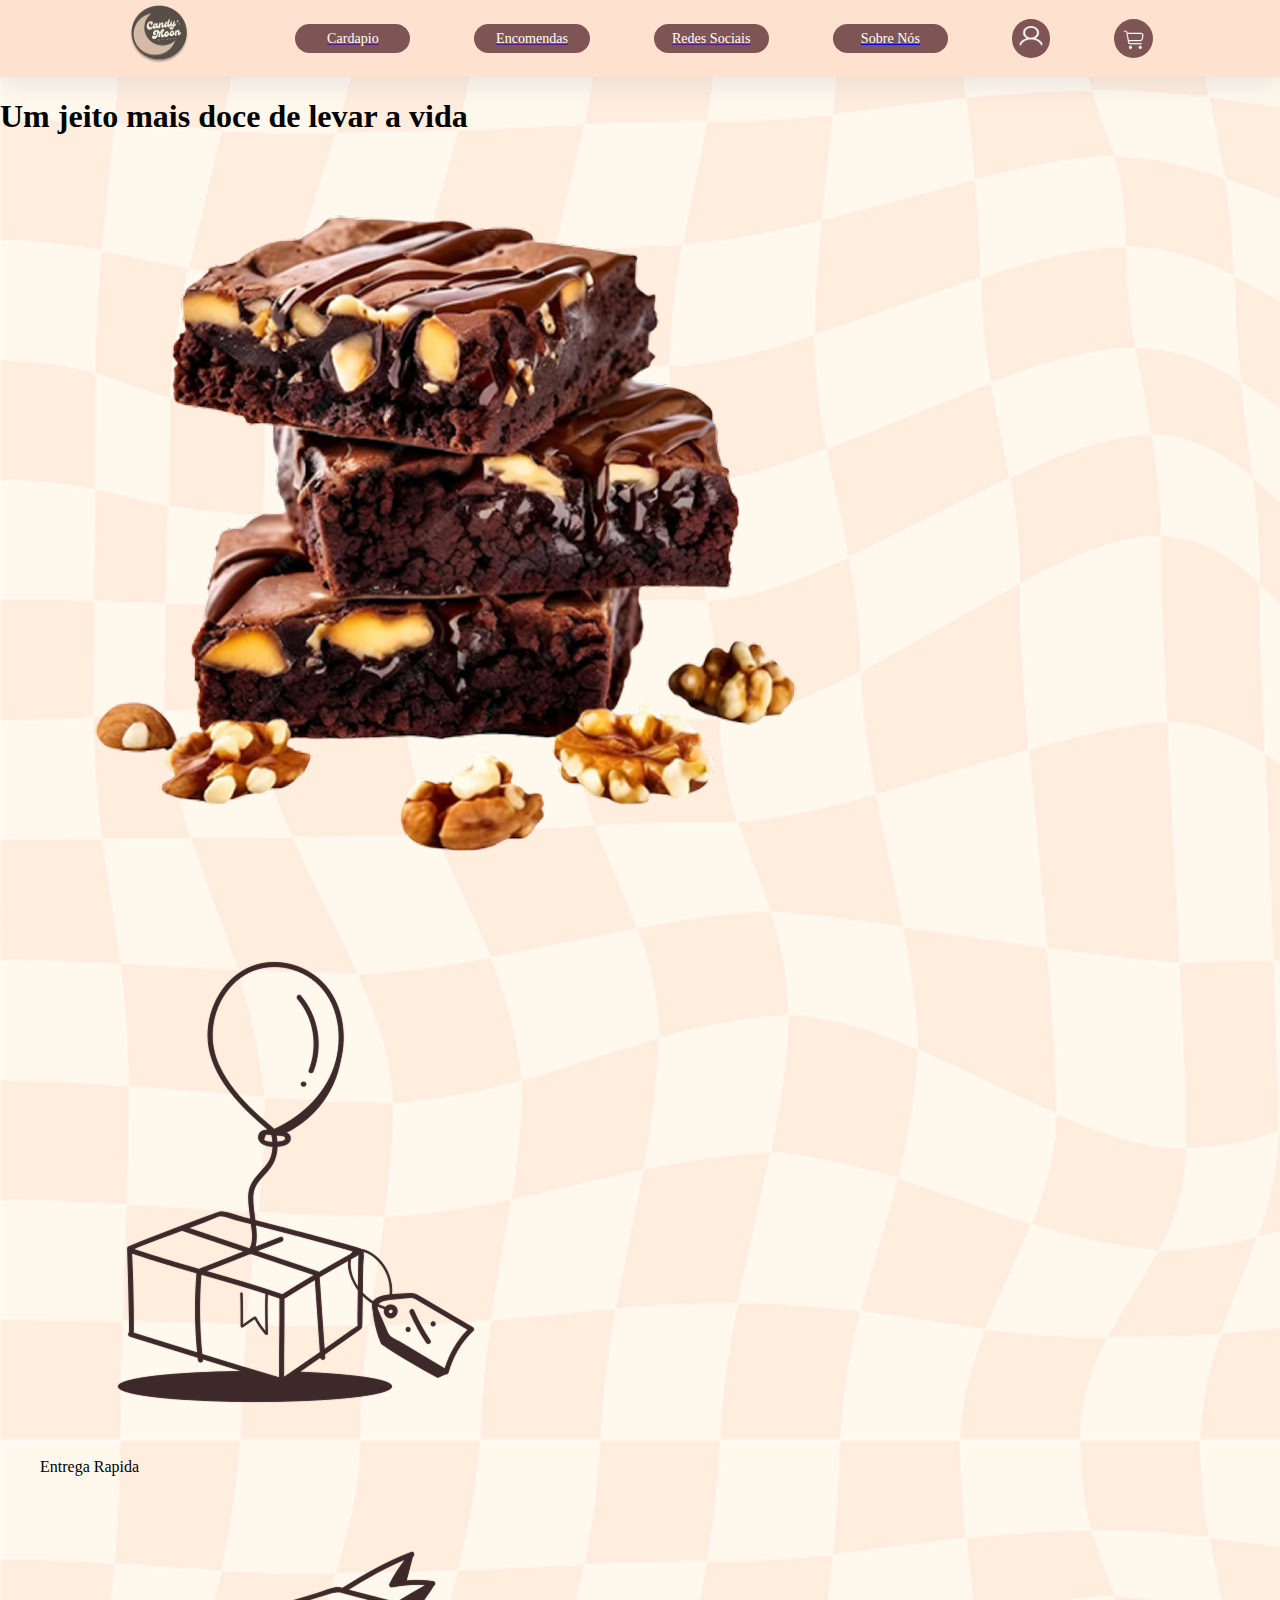
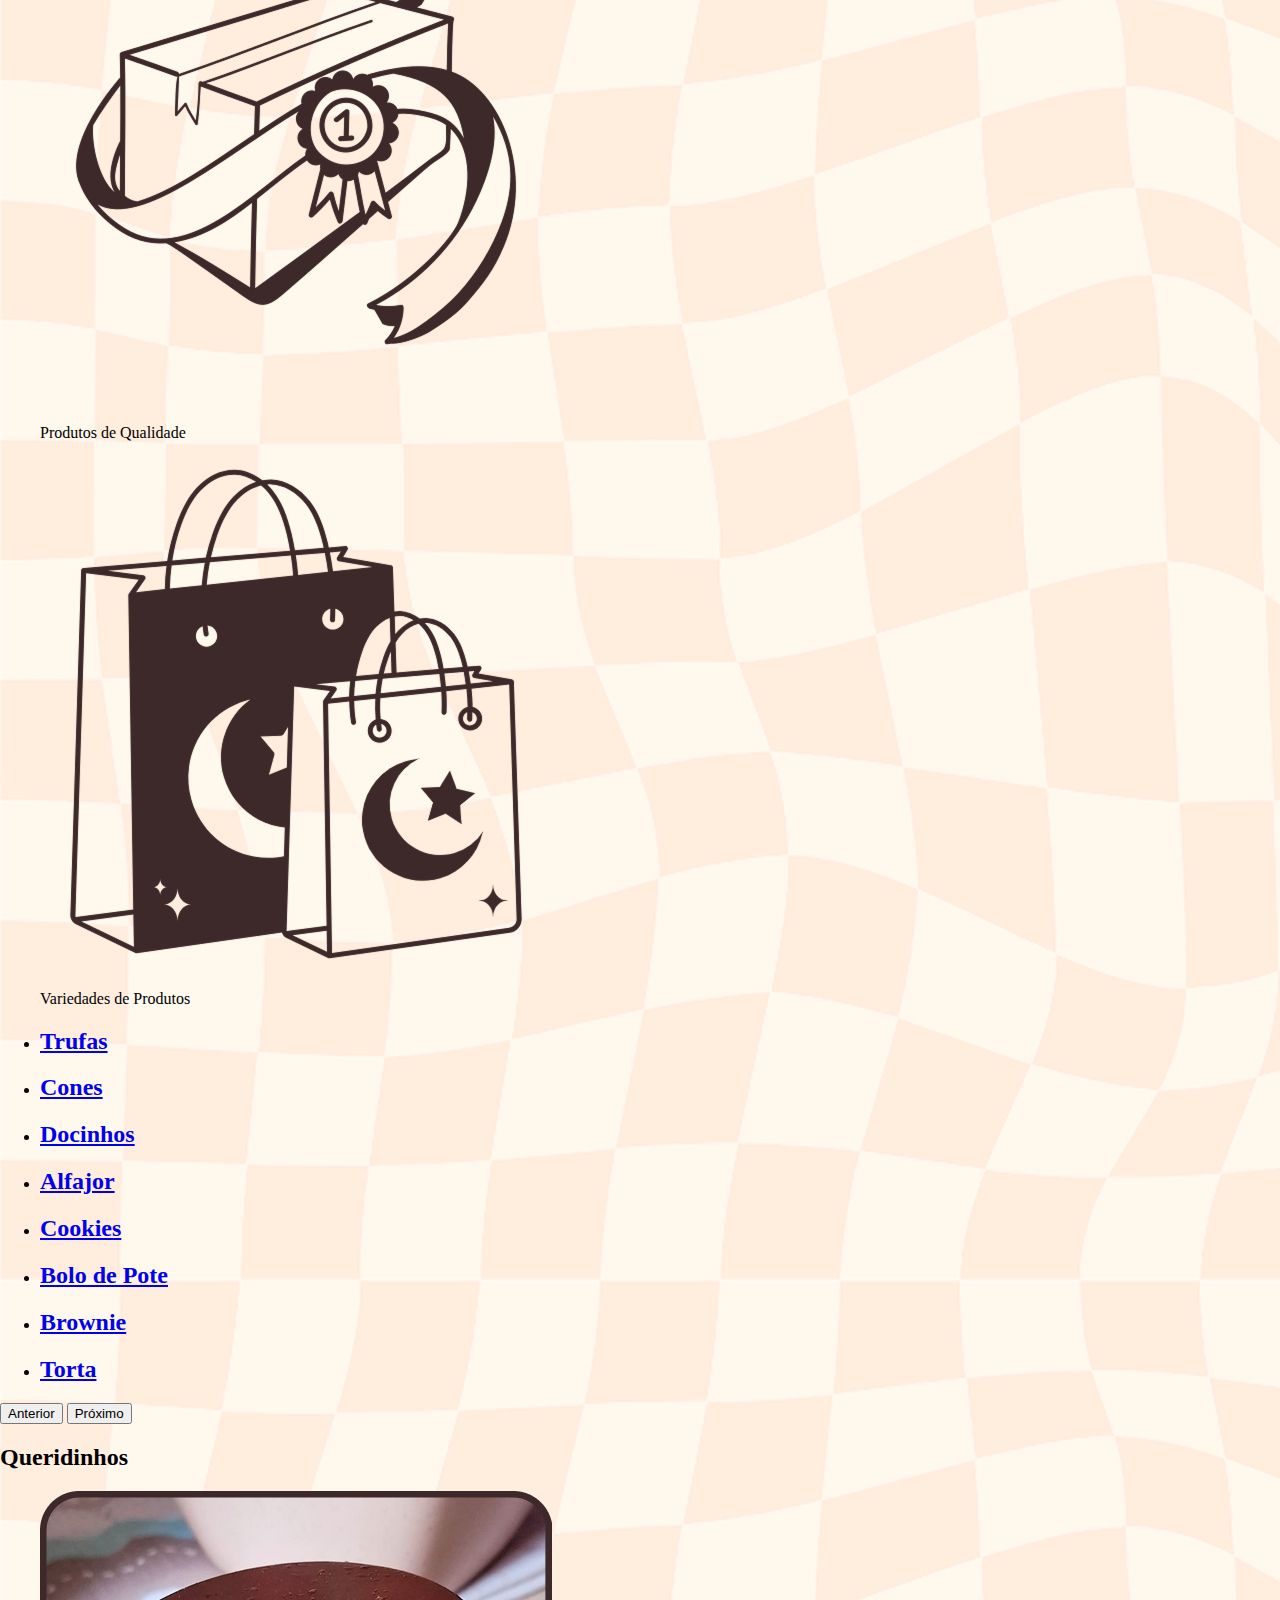
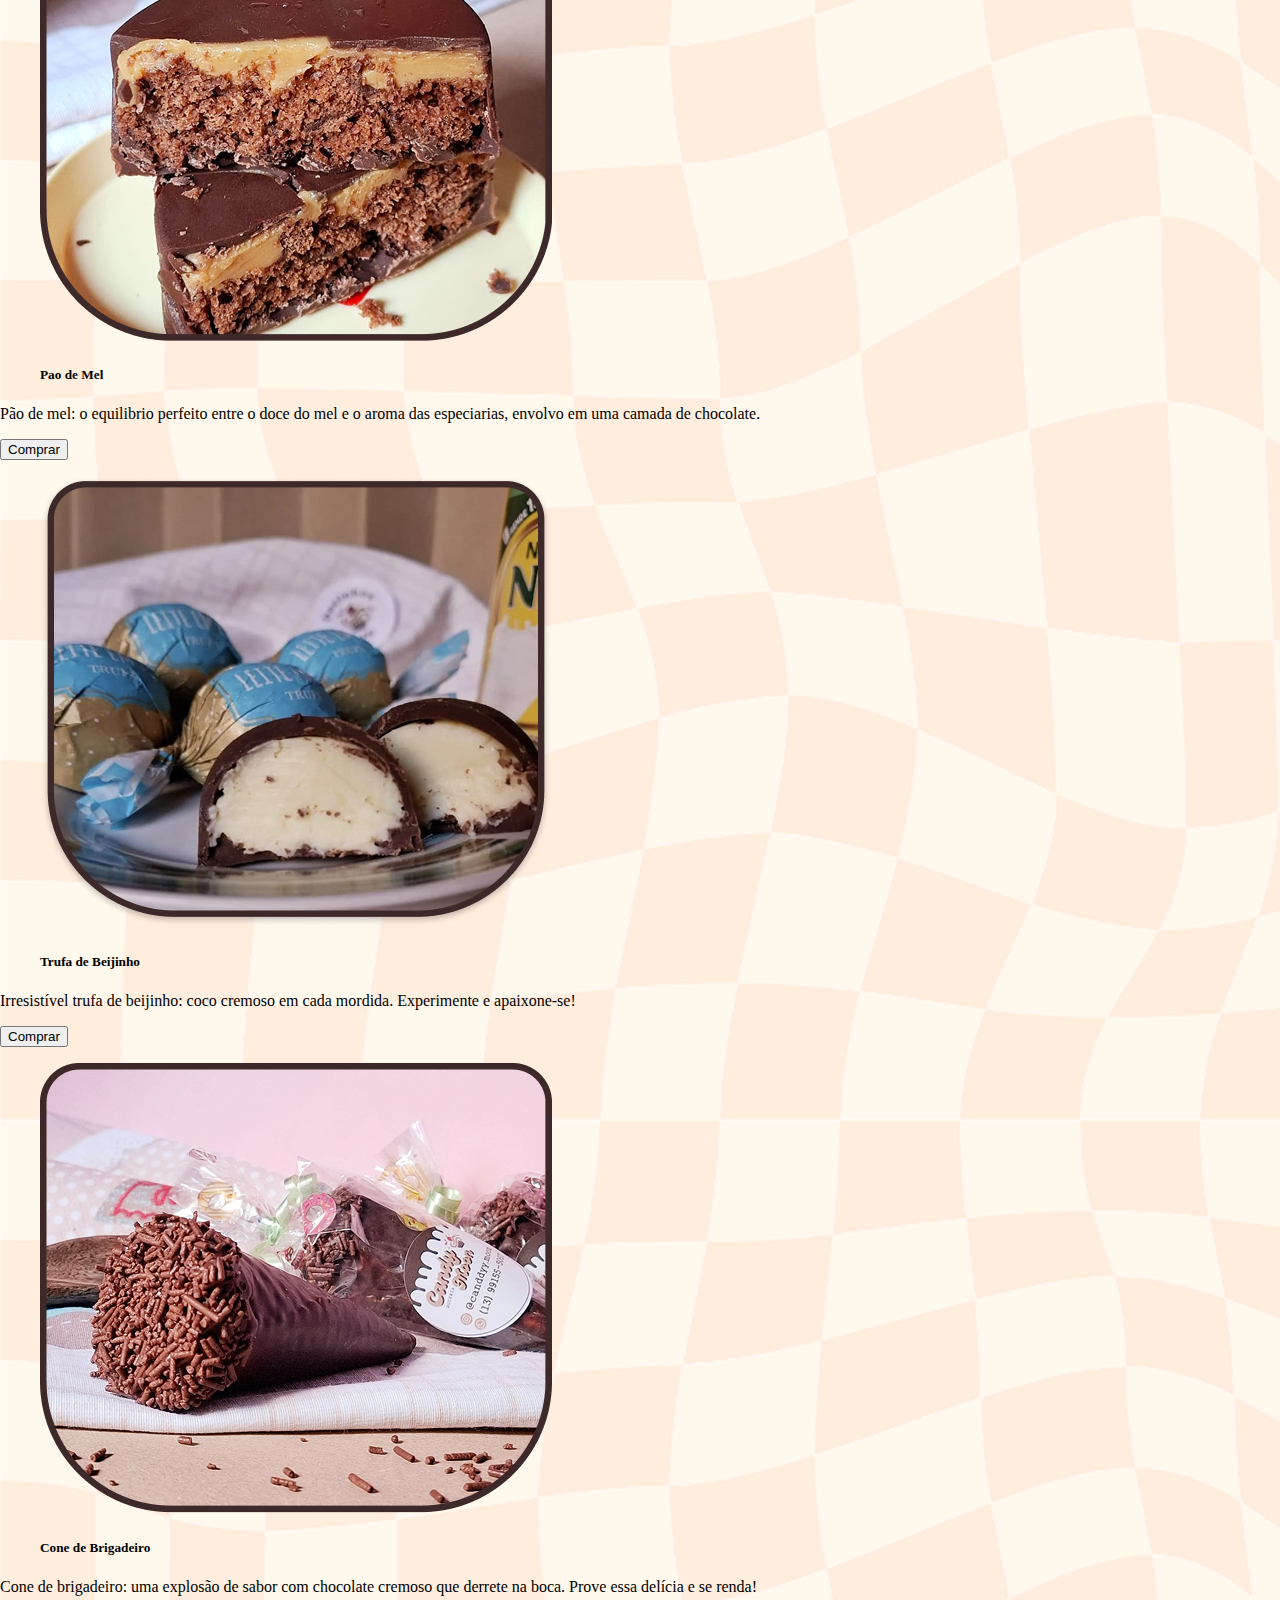
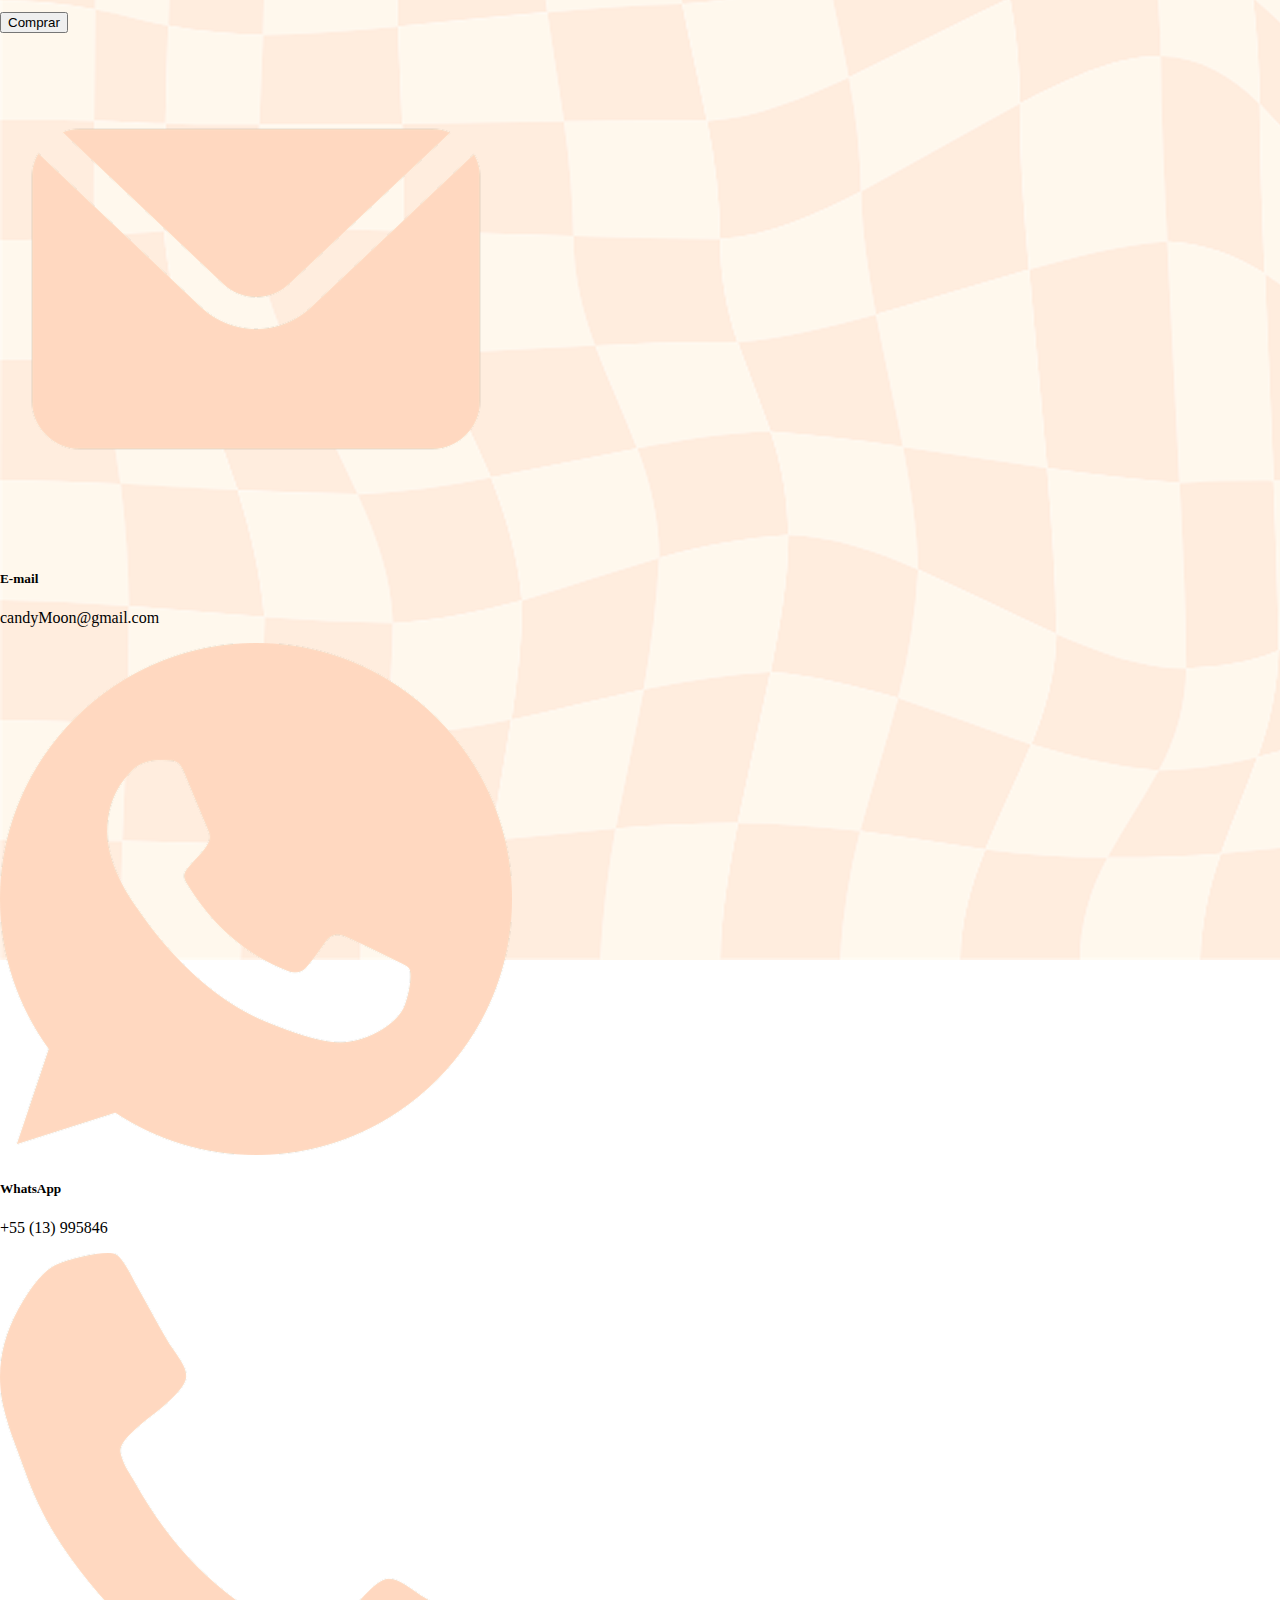
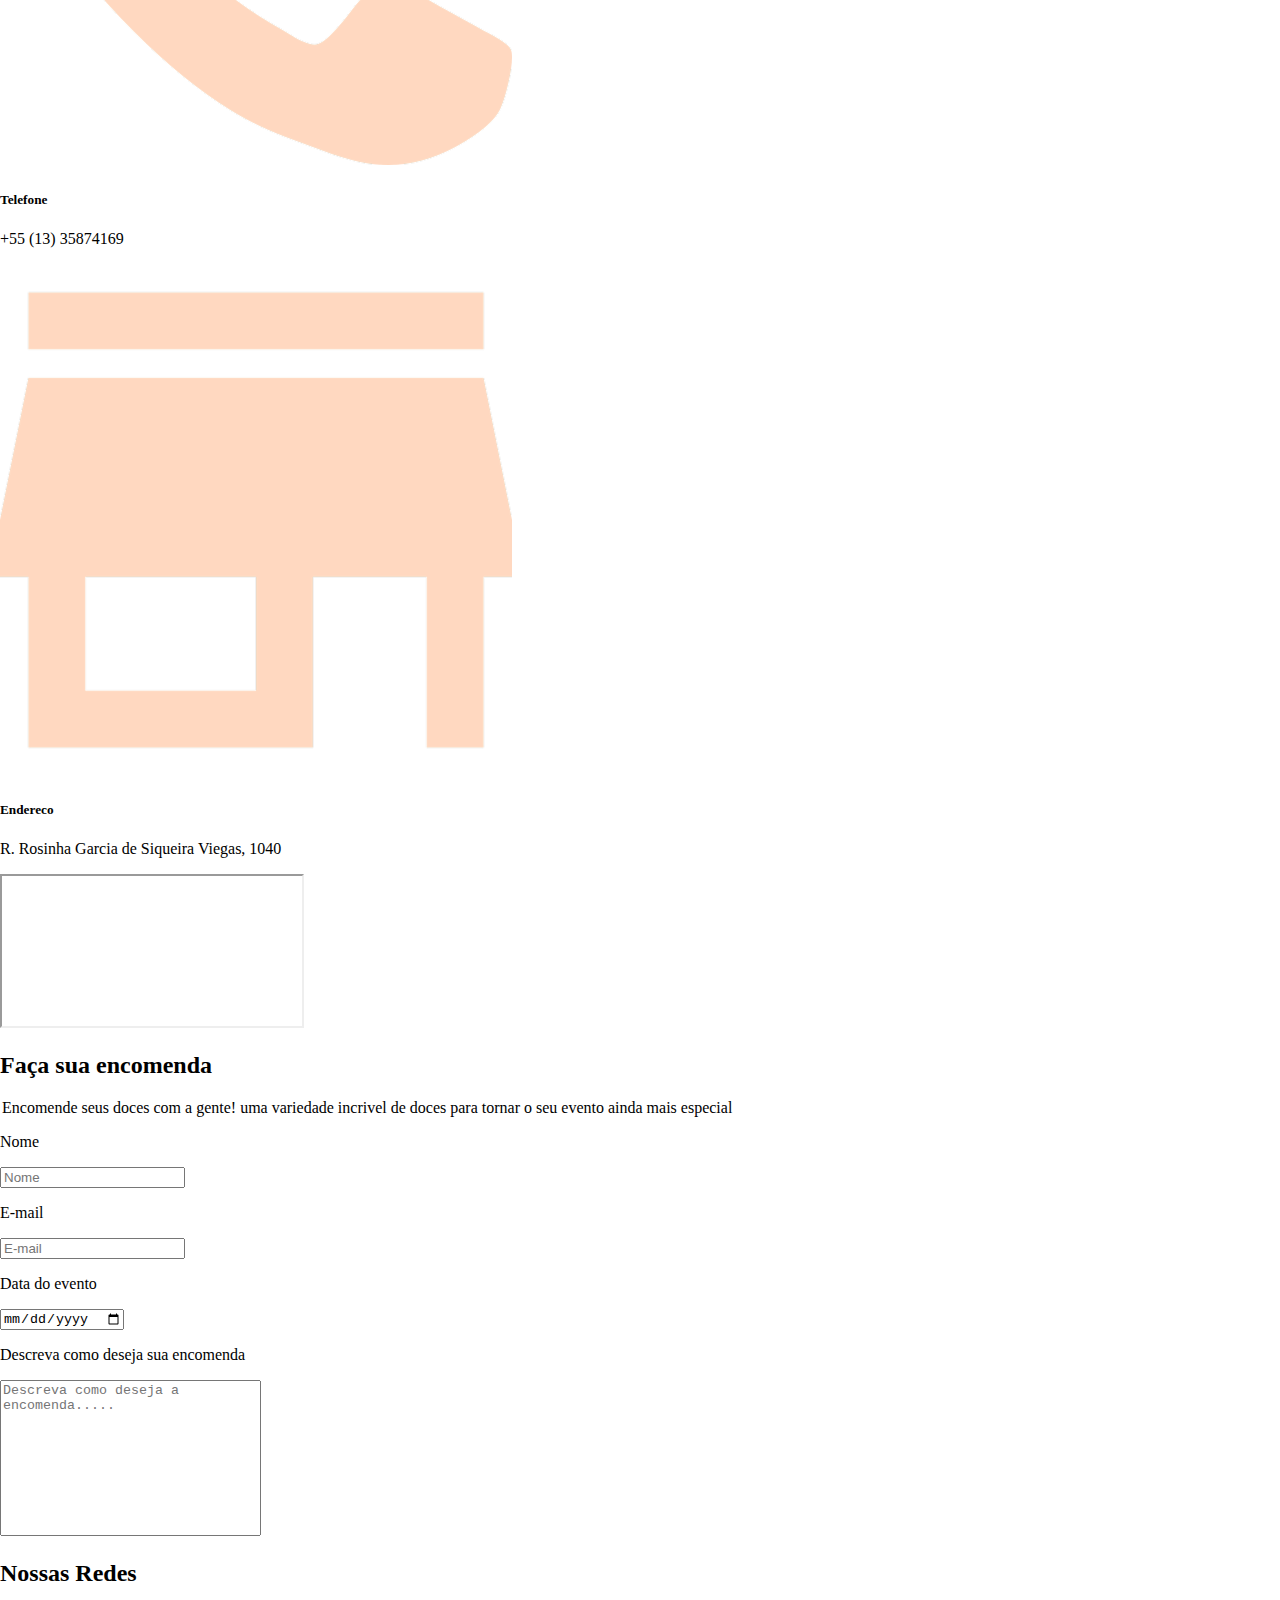
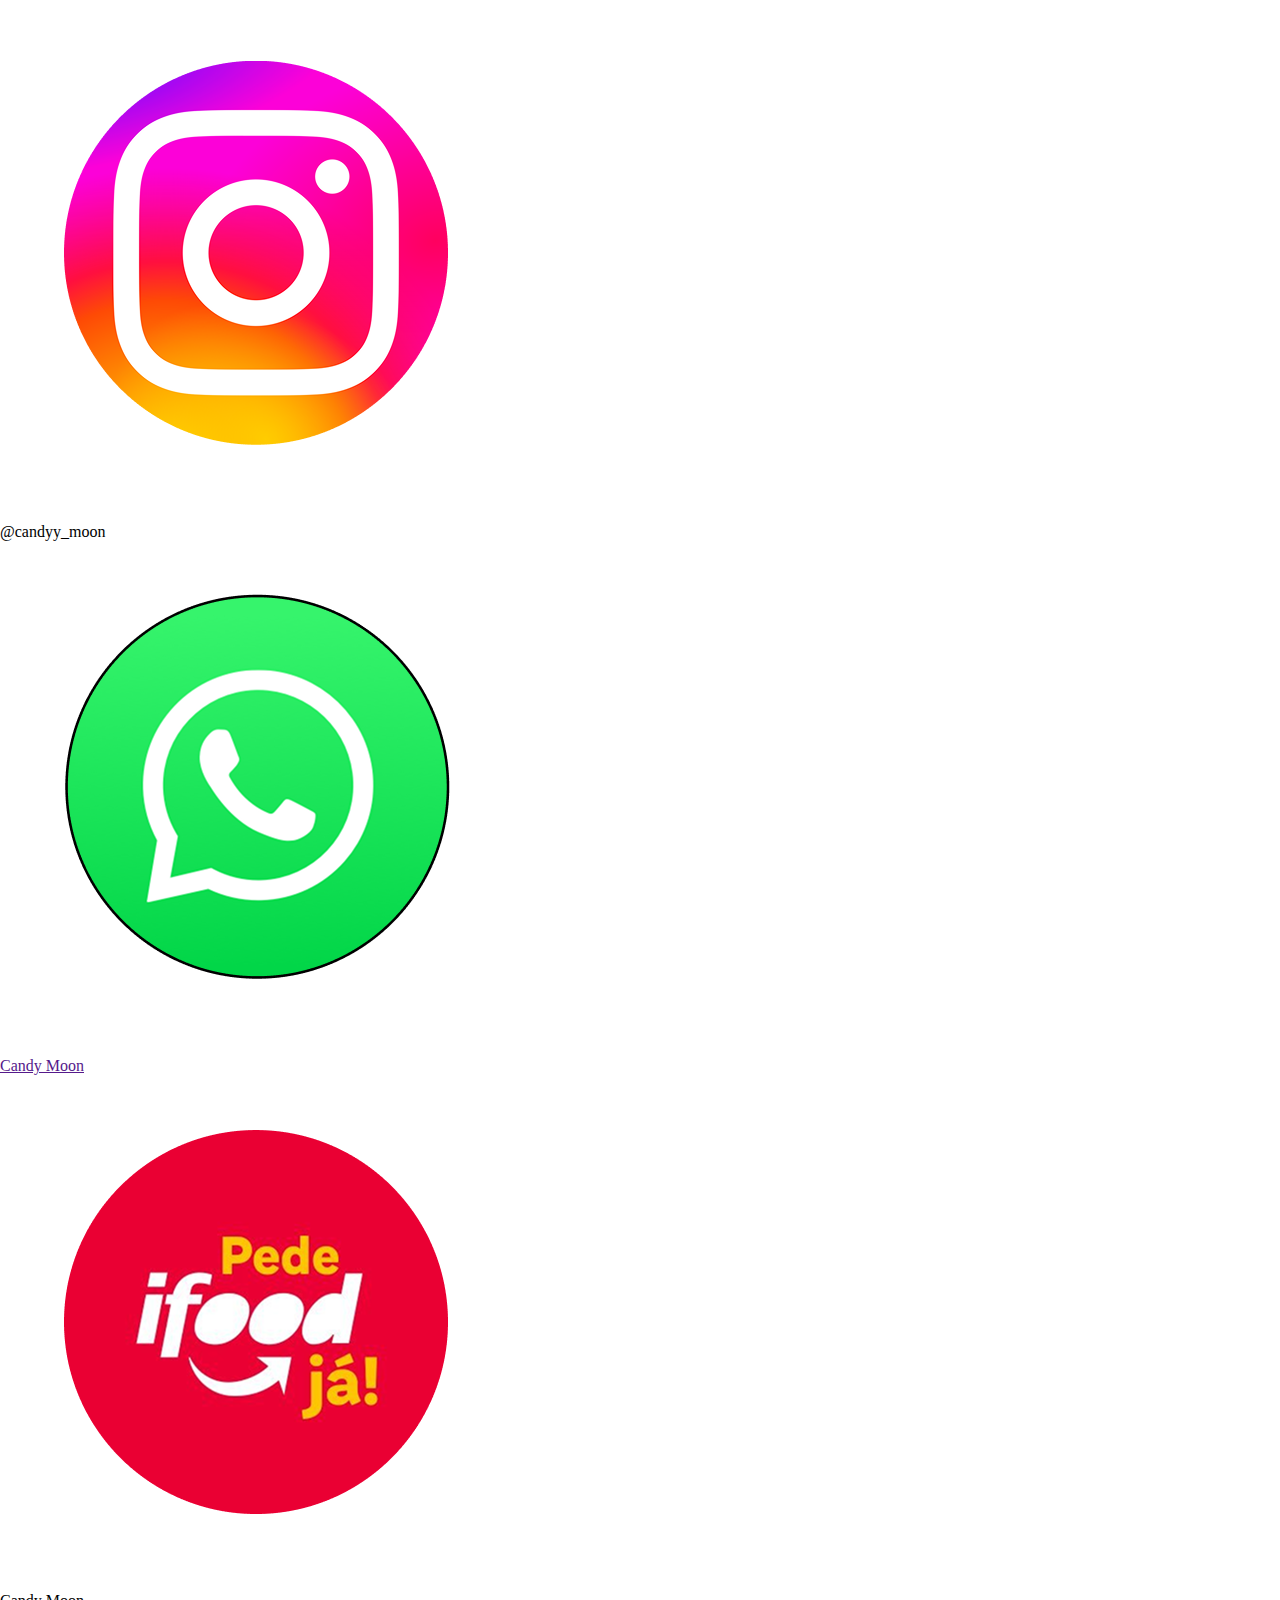
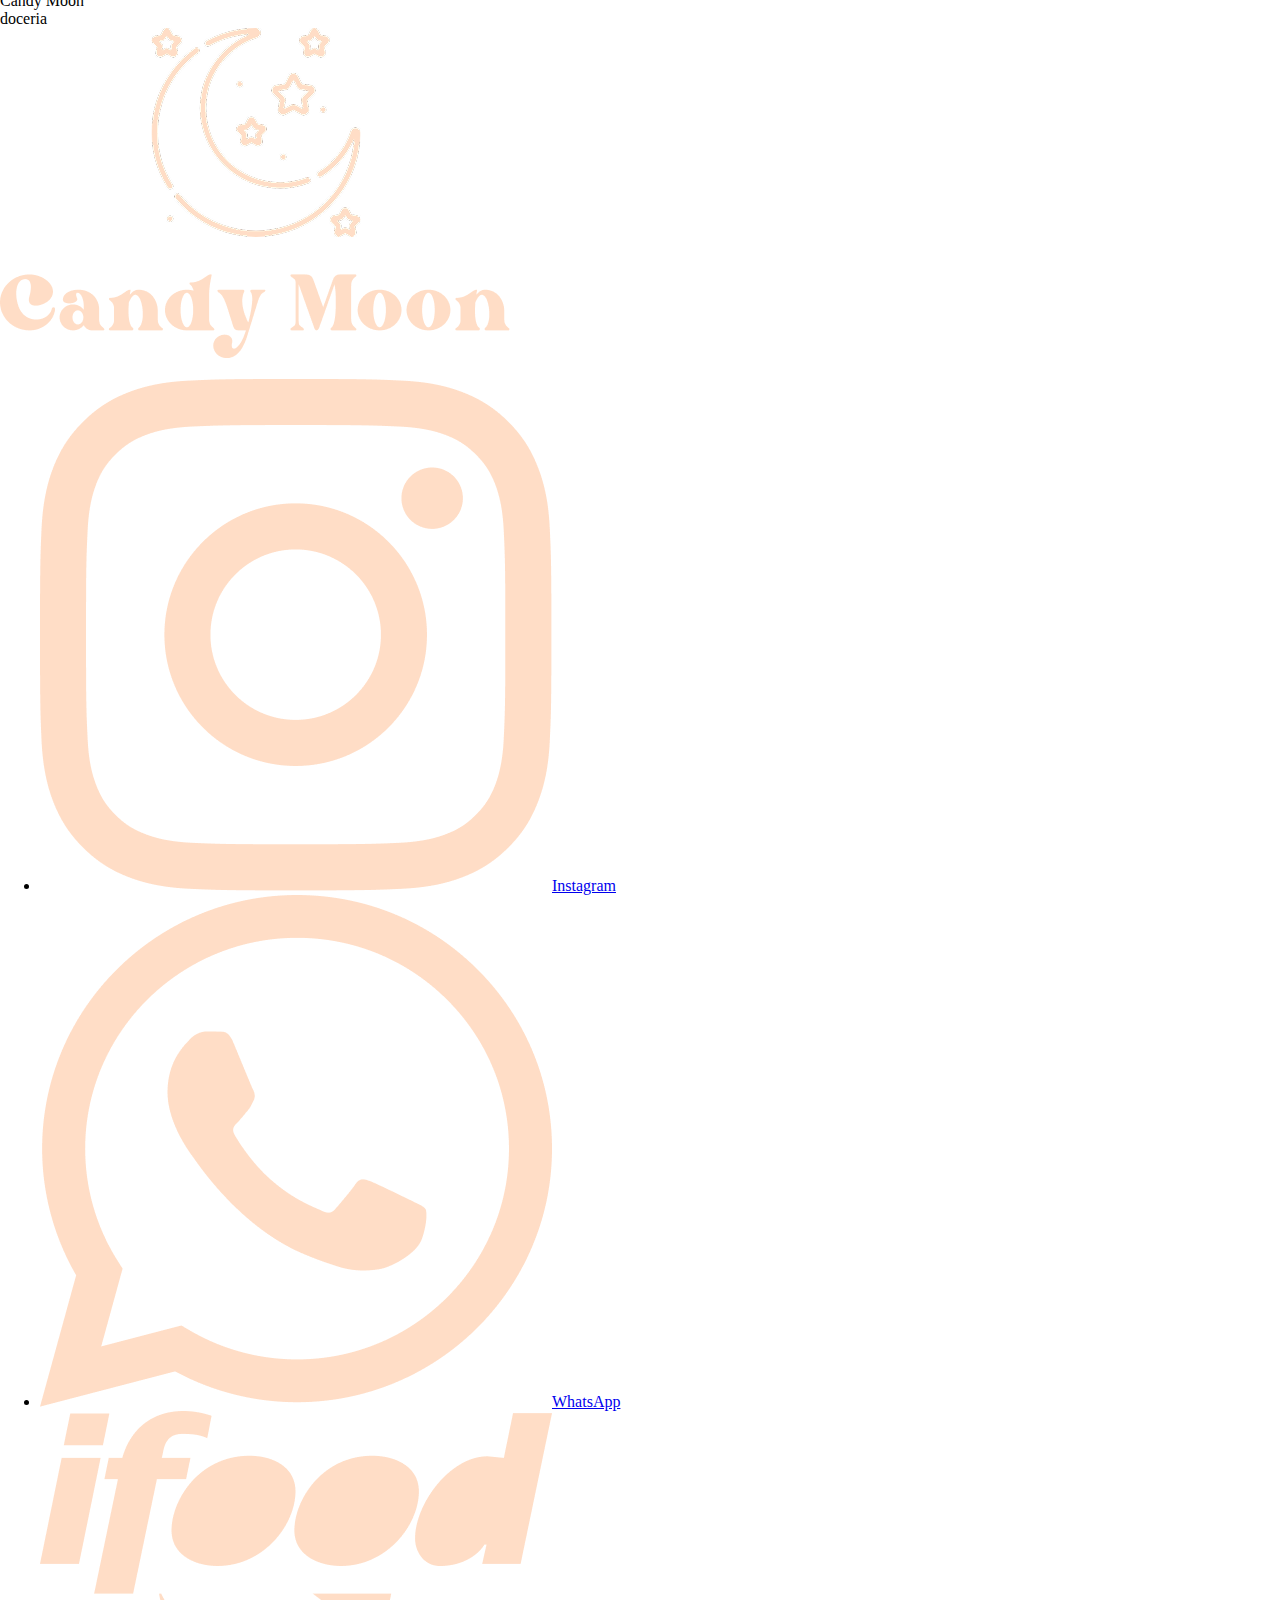
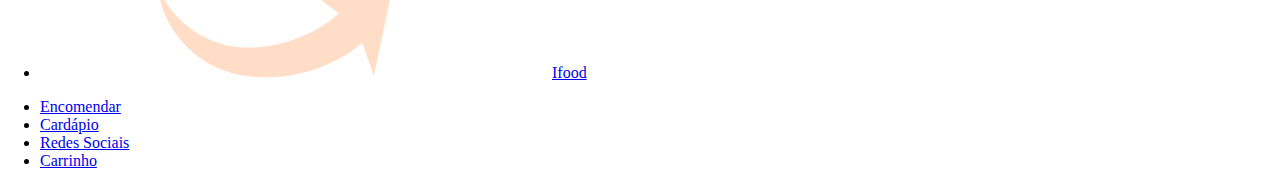
<file: index.html>
<!DOCTYPE html>
<html lang="pt-br">
  <head>
    <meta charset="UTF-8" />
    <meta name="viewport" content="width=device-width, initial-scale=1.0" />
    <link rel="shortcut icon" href="/img/Logo.png" type="image/x-icon" />
    <link rel="stylesheet" href="../css/main.css" />
    <script src="/Js/index.js" href="/Js/index.js"></script>
    <title>Candy Moon</title>
  </head>
    <body>
        <header>
            <nav class="navBar">
                <a href="index.html"><img class="logo" src="../img/Logo.png" alt="" /></a>
                <ul class="ul">
                    <a href=""><li class="linha">Cardapio</li></a>
                    <a href=""><li class="linha">Encomendas</li></a>
                    <a href=""><li class="linha">Redes Sociais</li></a>
                    <a href="sobre.html"><li class="linha">Sobre Nós</li></a>
                </ul>
                <img class="icon" src="../img/icones/perfil.png" alt="" />
                <img class="icon" src="../img/icones/carrinho.png" alt="" />
            </nav>
        </header>

        <article>
            <section class="textInicial">
                <h1 class="title">
                    Um jeito mais doce de levar a vida
                </h1>
                <img class="imgIni" src="../img/broniew.png" alt="">
            </section>

            <section class="divisa">
                <figure class="imgSub">
                    <img class="icones" src="../img/entrega.png" alt="">
                    <p>Entrega Rapida</p>
                </figure>

                <figure class="imgSub">
                    <img class="icones" src="../img/maisVendidos.png" alt="">
                    <p>Produtos de Qualidade</p>
                </figure>

                <figure class="imgSub">
                    <img class="icones" src="../img/Variedade.png" alt="">
                    <p>Variedades de Produtos</p>
                </figure>
            </section>
        </article>


        <div class="container">
            <div class="card-wrapper">
                <ul class="card-list">

                    <li class="card-item7" id="card-item">
                        <a href="#" class="card-link">
                            <h2 class="badge">Trufas</h2>
                        </a>
                    </li>

                    <li class="card-item8" id="card-item">
                        <a href="#" class="card-link">
                            <h2 class="badge">Cones</h2>
                        </a>
                    </li>

                    <li class="card-item9" id="card-item">
                        <a href="#" class="card-link">
                            <h2 class="badge">Docinhos</h2>
                        </a>
                    </li>

                    <li class="card-item10" id="card-item">
                        <a href="#" class="card-link">
                            <h2 class="badge">Alfajor</h2>
                        </a>
                    </li>

                    <li class="card-item11" id="card-item">
                        <a href="#" class="card-link">
                            <h2 class="badge">Cookies</h2>
                        </a>
                    </li>

                    <li class="card-item12" id="card-item">
                        <a href="#" class="card-link">
                            <h2 class="badge">Bolo de Pote</h2>
                        </a>
                    </li>

                    <li class="card-item13" id="card-item">
                        <a href="#" class="card-link">
                            <h2 class="badge">Brownie</h2>
                        </a>
                    </li>

                    
                    <li class="card-item14" id="card-item">
                        <a href="#" class="card-link">
                            <h2 class="badge">Torta</h2>
                        </a>
                    </li>

                </ul>
            </div>

            <button id="prev">Anterior</button>
            <button id="next">Próximo</button>

        </div>

        <div class="banner">
            <h2 class="queridinho">Queridinhos</h2>
        </div>

        <div class="caixa">
            <div class="card">
                <figure class="imgText">
                    <img src="../img/paodemel.png" alt="">
                    <h5>Pao de Mel</h5>
                </figure>
                <p class="miniText">Pão de mel: o equilibrio perfeito entre o doce do mel e o aroma das especiarias, envolvo em uma camada de chocolate.</p>
                <button class="compra">Comprar</button>
            </div>

            <div class="card2">
                <figure class="imgText">
                    <img src="../img/trufasCard.png" alt="">
                    <h5>Trufa de Beijinho</h5>
                </figure>
                    <p class="miniText">Irresistível trufa de beijinho: coco cremoso em cada mordida. Experimente e apaixone-se!</p>
                    <button class="compra">Comprar</button>
            </div>

            <div class="card3">
                <figure class="imgText">
                    <img src="../img/conesChocolate.png" alt=""> 
                    <h5>Cone de Brigadeiro</h5>
                </figure>
                <p class="miniText">Cone de brigadeiro: uma explosão de sabor com chocolate cremoso que derrete na boca. Prove essa delícia e se renda!</p>
                <button class="compra">Comprar</button>
            </div>
        </div>


        <section class="container2">
            <div class="colum">
                <div class="dupla">
                    <article class="caixinha">
                        <img class="iconesForm" src="../img/icones/EmailForm.png" alt="">
                        <h5>E-mail</h5>
                        <p>candyMoon@gmail.com</p>
                    </article>
                    <article class="caixinha">
                        <img class="iconesForm" src="../img/icones/WhatsForm.png" alt="">
                        <h5>WhatsApp</h5>
                        <p>+55 (13) 995846</p>
                    </article>
                </div>

                <div class="dupla">
                    <article class="caixinha">
                        <img class="iconesForm" src="../img/icones/TellForm.png" alt="">
                        <h5>Telefone</h5>
                        <p>+55 (13) 35874169</p>
                    </article>

                    <article class="caixinha">
                        <img class="iconesForm" src="../img/icones/LojaForm.png" alt="">
                        <h5>Endereco</h5>
                        <p>R. Rosinha Garcia de Siqueira Viegas, 1040</p>
                    </article>
                </div>
                <iframe src="https://www.google.com/maps/embed?pb=!1m18!1m12!1m3!1d3645.3159755238166!2d-46.4755904250163!3d-23.984616778511345!2m3!1f0!2f0!3f0!3m2!1i1024!2i768!4f13.1!3m3!1m2!1s0x94ce192b7f97414d%3A0xde07bc0f02f2c99e!2sR.%20Rosinha%20Garcia%20de%20Siqueira%20Viegas%2C%201040%20-%20Jardim%20Rio%20Branco%2C%20S%C3%A3o%20Vicente%20-%20SP%2C%2011347-050!5e0!3m2!1spt-BR!2sbr!4v1747517590133!5m2!1spt-BR!2sbr" allowfullscreen="" loading="lazy" referrerpolicy="no-referrer-when-downgrade"></iframe>
            </div>

            <div class="formulario">
                <h2>Faça sua encomenda</h2>
                <legend>Encomende seus doces com a gente! uma variedade incrivel de doces para tornar o seu evento ainda mais especial</legend>

                <form action="">

                    <p>Nome</p>
                    <input type="text" placeholder="Nome">

                    <p>E-mail</p>
                    <input type="email" placeholder="E-mail"> 

                    <p>Data do evento</p>
                    <input type="date" name="" id="">

                    <p>Descreva como deseja sua encomenda</p>
                    <textarea name="" id="" cols="30" rows="10" style="resize: none;" placeholder="Descreva como deseja a encomenda....."></textarea>
                </form>

            </div>

        </section>

        <div class="banner">
            <h2 class="queridinho">Nossas Redes</h2>
        </div>

        <div class="card-container">
            <div class="card-redeSocial card-instagram">
            <div class="icon-circle">
                <img src="/img/icones/instagram.png" alt="Instagram">
            </div>
            <div class="card-text">@candyy_moon</div>
            </div>

            <div class="card-redeSocial card-whatsapp">
            <div class="icon-circle">
                <img src="/img/icones/whats.png" alt="WhatsApp">
            </div>
            <div class="card-text"><a href="">Candy Moon</a></div>
            </div>


            <div class="card-redeSocial card-ifood">
                <div class="icon-circle">
                <img src="/img/icones/Ifood.png" alt="iFood">
            </div>
            <div class="card-text">
                Candy Moon<br><span class="subtitle">doceria</span>
            </div>
            </div>
        </div>

        
        <footer class="footer">
            <div class="logo-footer">
                <img src="/img/LogoFooter.png" alt="">
            </div>
            
            <div class="redes-sociais">
                <ul>
                    <li>
                        <a href="https://www.instagram.com/canddyy.moon/" target="_blank"><img src="/img/icones/InstaFooter.png" alt="">Instagram</a>
                    </li>
                    <li>
                        <a href="https://wa.me/5513991555057" target="_blank" rel="noopener noreferrer"><img src="/img/icones/WhatsFooter.png" alt="">WhatsApp</a>
                    </li>
                    <li>
                        <a href="#"><img src="/img/icones/IfoodFooter.png" alt="">Ifood</a>
                    </li>
                </ul>
            </div>

            <div class="paginas">
                <ul>
                    <li><a href="#">Encomendar</a></li>
                    <li><a href="#">Cardápio</a></li>
                    <li><a href="#">Redes Sociais</a></li>
                    <li><a href="#">Carrinho</a></li>
                </ul>
            </div>
            
        </footer>

        


        <!-- carrossel de cards com:

            Imagem
            Titulo 

        -->

        <!-- secção de Formulário com

            Titulo
            Imagem
            Formulario com:
            Nome
            Email
            Data para entrega
            Descreva encomenda
            Botao de Enviar

        -->

        <!-- Seção de cards com:

            Imagens de fundo
            Tcones da redes sociais
            Titulo 

        -->

        <!-- Footer com:
        
            Link das páginas
            Link das Redes Sociais
            Email para contato

        -->
    </body>
</html>
</file>
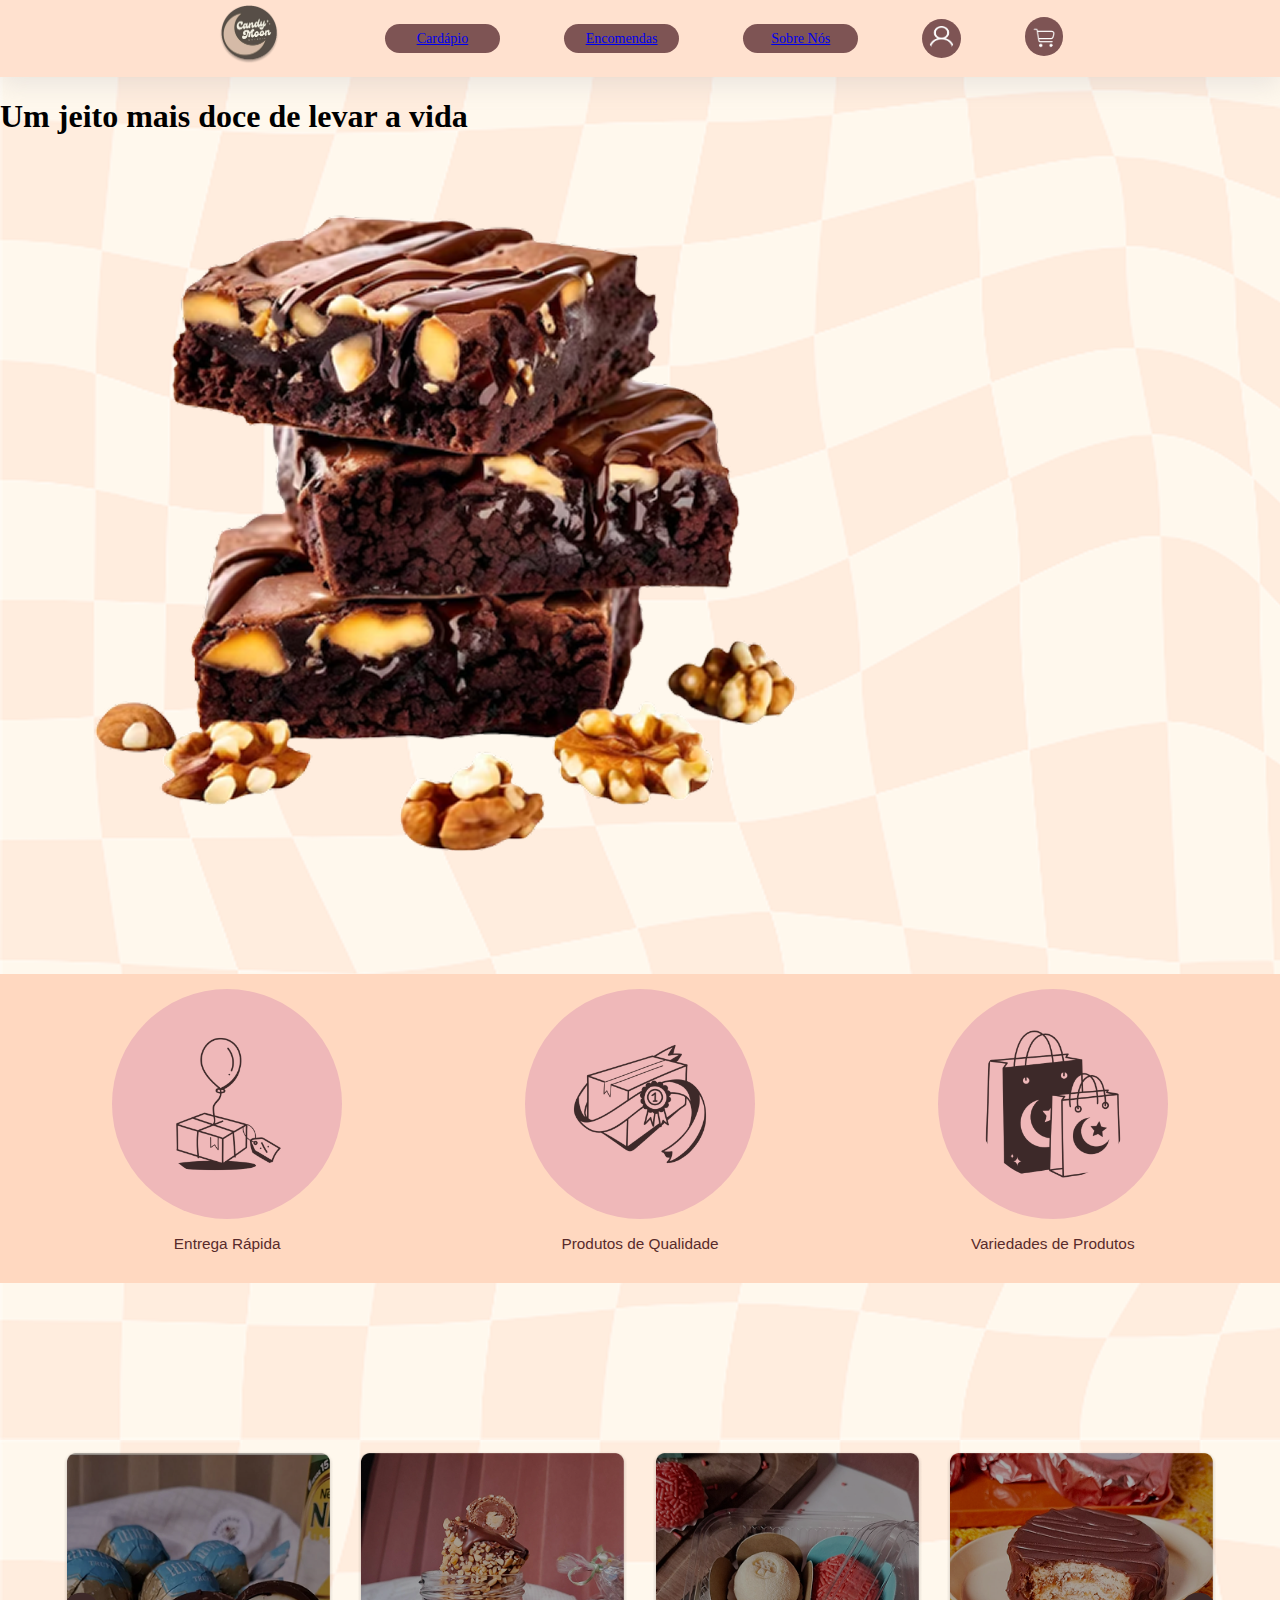
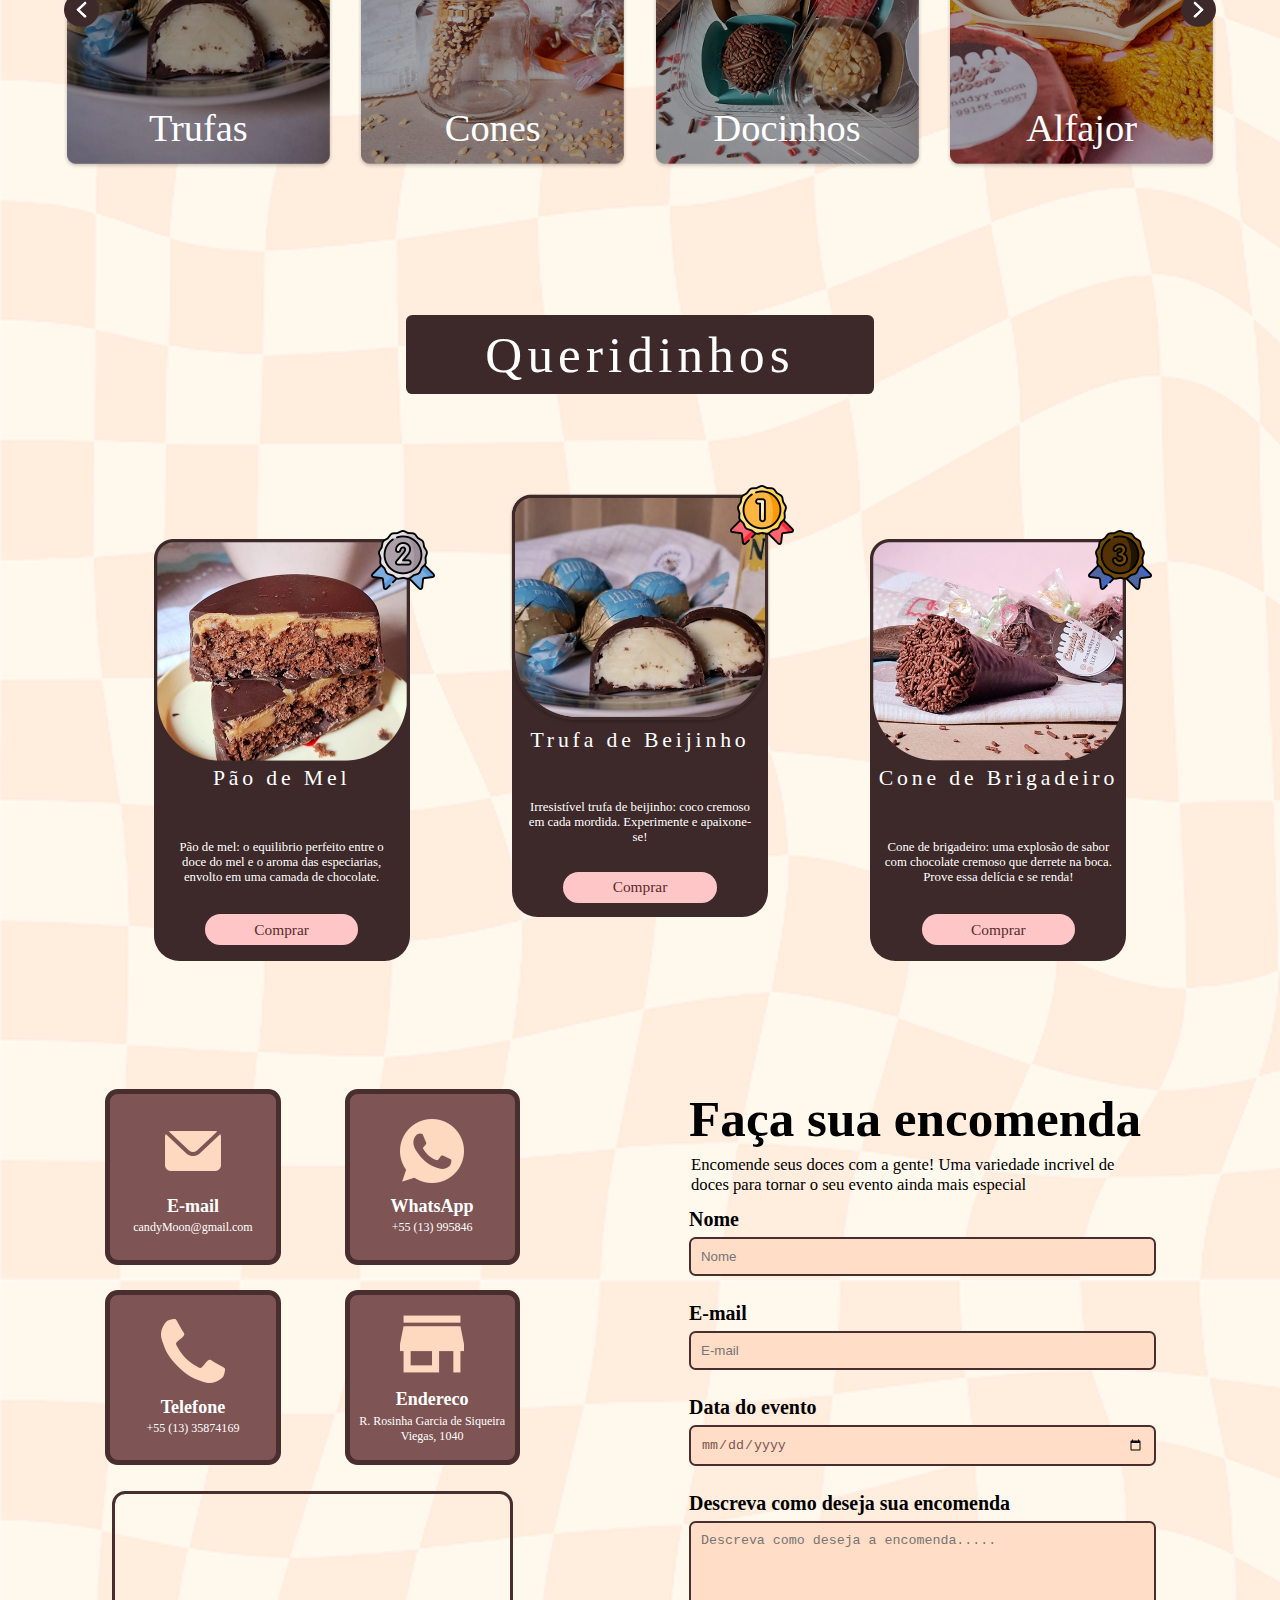
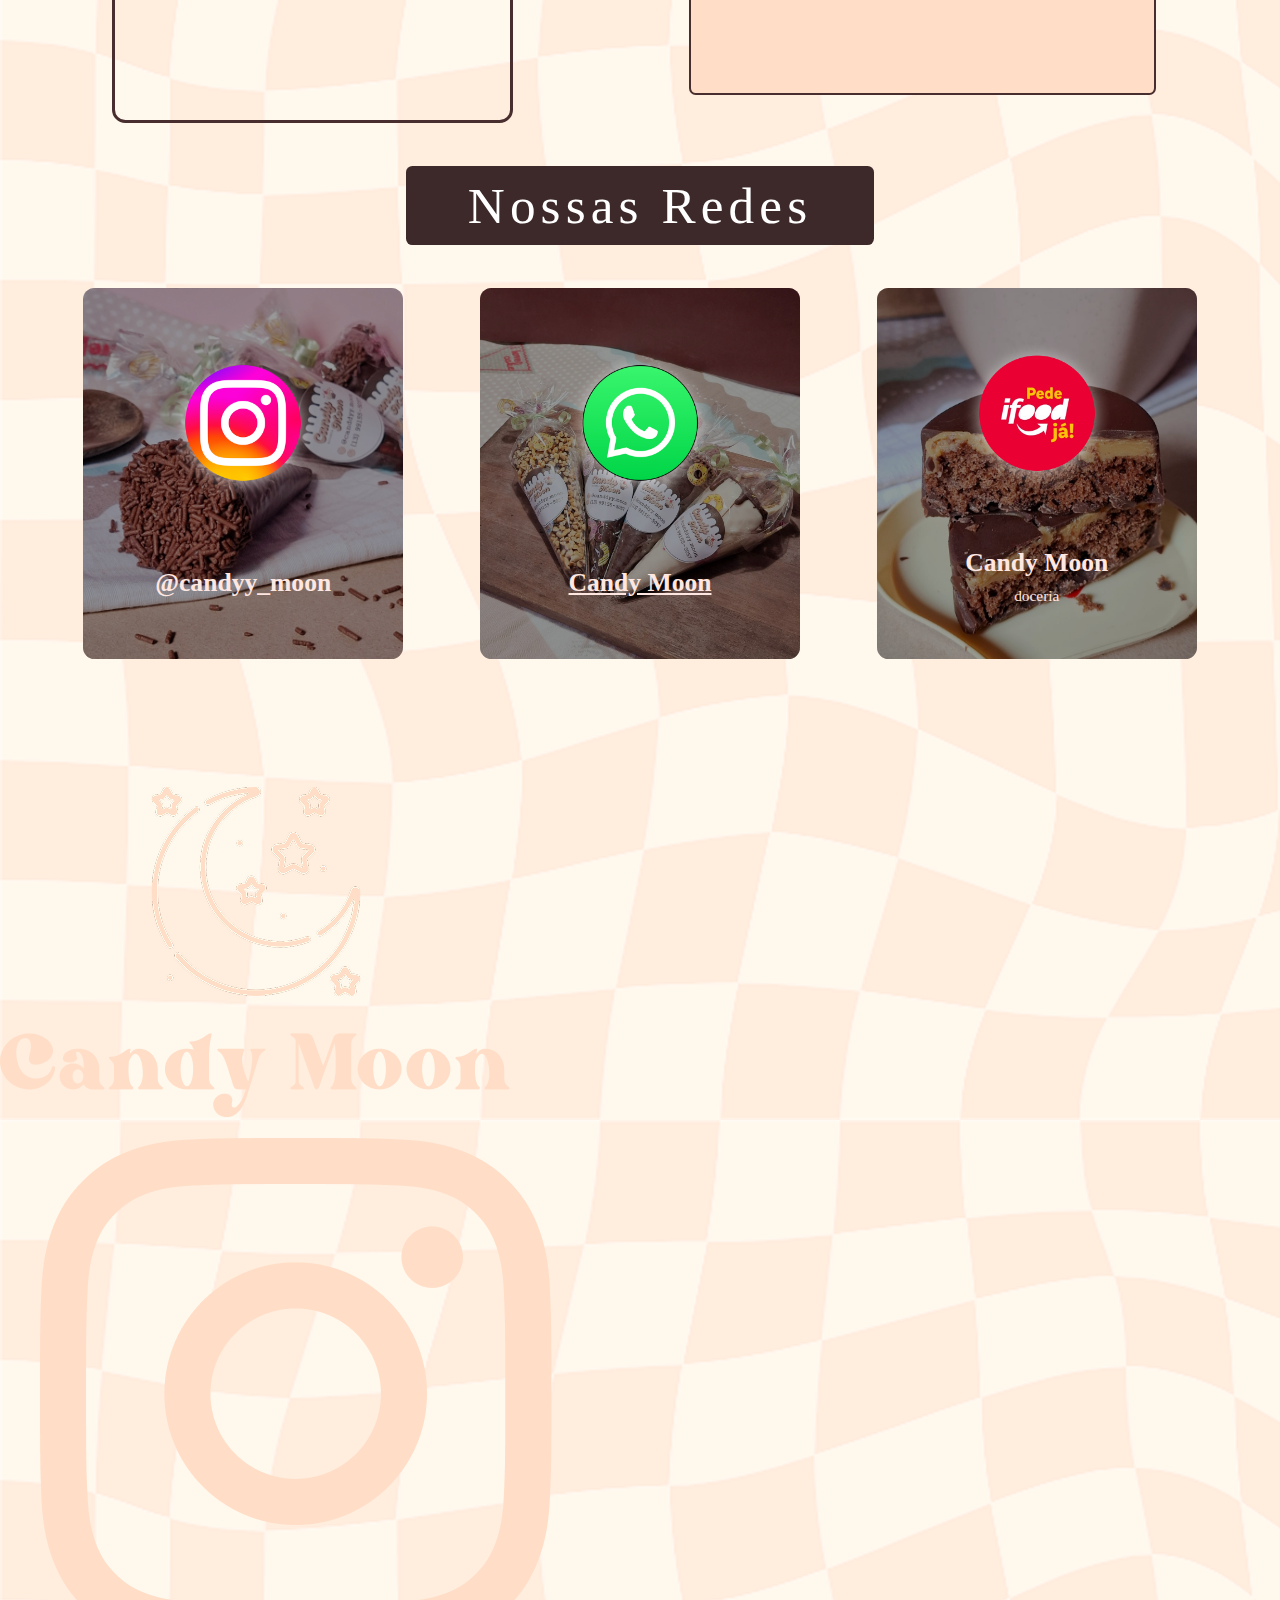
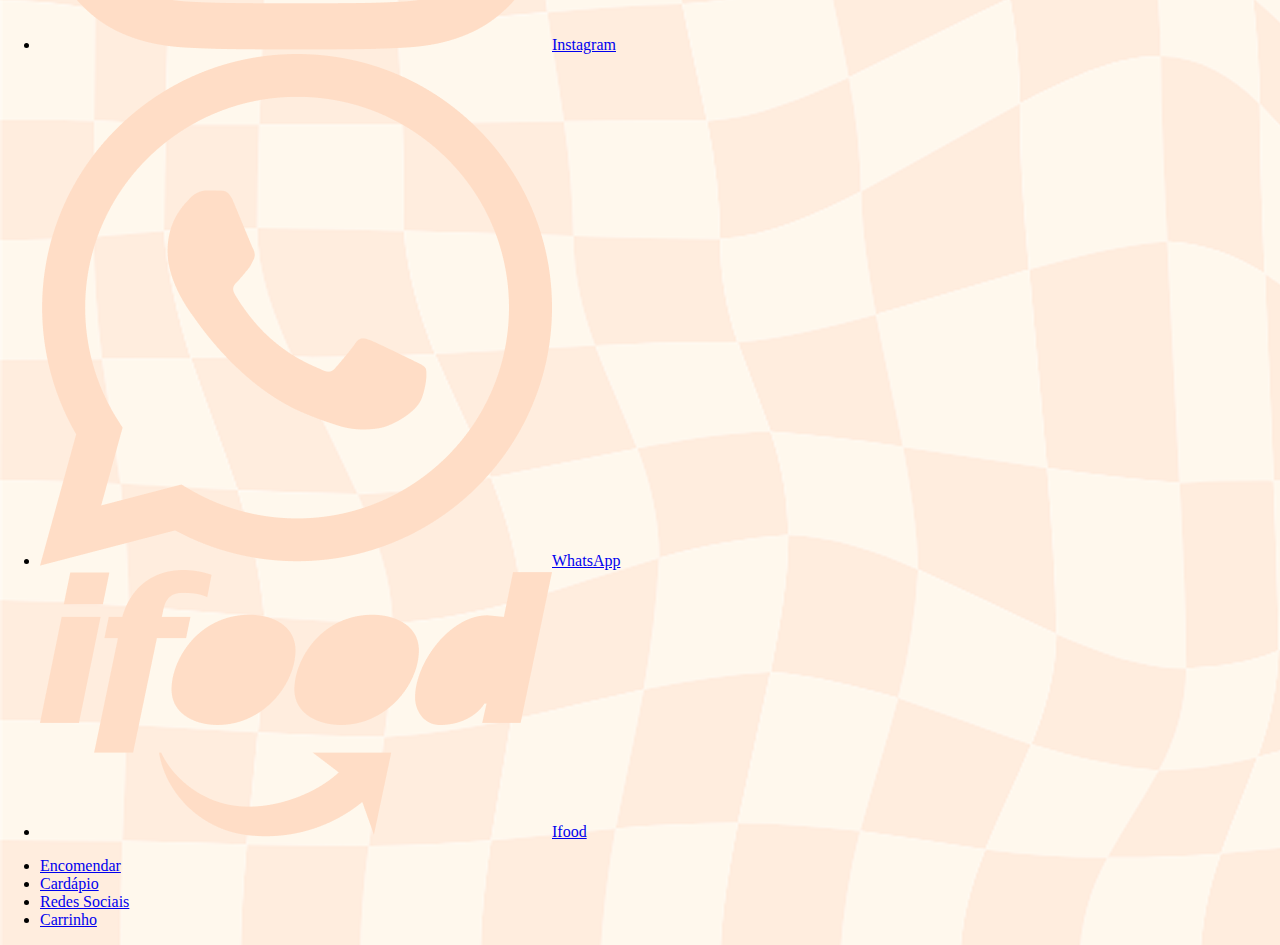
<file: pages/index.html>
<!DOCTYPE html>
<html lang="pt-br">
  <head>
    <meta charset="UTF-8" />
    <meta name="viewport" content="width=device-width, initial-scale=1.0" />
    <link rel="shortcut icon" href="../img/Logo.png" type="image/x-icon" />
    <link rel="stylesheet" href="../css/main.css" />
    <link rel="stylesheet" href="../css/home.css">
    <script src="../Js/index.js" href="../Js/index.js"></script>
    <title>Candy Moon</title>
  </head>
    <body>
        <header>
            <nav class="navBar">
                <a href="index.html"><img class="logo" src="../img/Logo.png" alt="Logo da CandyMoon" /></a>
                <ul class="ul">
                    <li class="linha"><a href="cardapio.html">Cardápio</a></li>
                    <li class="linha"><a href="index.html#form">Encomendas</a></li>
                    <li class="linha"><a href="sobre.html">Sobre Nós</a></li>
                </ul>
                <img class="icon" src="../img/icones/perfil.png" alt="Icone de perfil" />
                <a href="../pages/carrinho.html"><img class="icon" src="../img/icones/carrinho.png" alt="Icone de carrinho" /></a>
            </nav>
        </header>

        <div id="modal-perfil" class="modal" style="display:none;">
            <div class="modal-content perfil-modal">
                <img src="../img/x.png" class="close-btn fechar-perfil" width="20px" alt="Fechar modal" />
                    <div class="modal-perfil-content">
                        <img src="../img/perfil.jpg" alt="Ícone de perfil"  class="foto-perfil"/>
                        <h2>user32558</h2>
                        <a href="https://accounts.google.com/Login" class="btn-login">
                            <svg xmlns="http://www.w3.org/2000/svg" x="0px" y="0px" width="48" height="48" viewBox="0 0 48 48"><path fill="#FFC107" d="M43.611,20.083H42V20H24v8h11.303c-1.649,4.657-6.08,8-11.303,8c-6.627,0-12-5.373-12-12c0-6.627,5.373-12,12-12c3.059,0,5.842,1.154,7.961,3.039l5.657-5.657C34.046,6.053,29.268,4,24,4C12.955,4,4,12.955,4,24c0,11.045,8.955,20,20,20c11.045,0,20-8.955,20-20C44,22.659,43.862,21.35,43.611,20.083z"></path><path fill="#FF3D00" d="M6.306,14.691l6.571,4.819C14.655,15.108,18.961,12,24,12c3.059,0,5.842,1.154,7.961,3.039l5.657-5.657C34.046,6.053,29.268,4,24,4C16.318,4,9.656,8.337,6.306,14.691z"></path><path fill="#4CAF50" d="M24,44c5.166,0,9.86-1.977,13.409-5.192l-6.19-5.238C29.211,35.091,26.715,36,24,36c-5.202,0-9.619-3.317-11.283-7.946l-6.522,5.025C9.505,39.556,16.227,44,24,44z"></path><path fill="#1976D2" d="M43.611,20.083H42V20H24v8h11.303c-0.792,2.237-2.231,4.166-4.087,5.571c0.001-0.001,0.002-0.001,0.003-0.002l6.19,5.238C36.971,39.205,44,34,44,24C44,22.659,43.862,21.35,43.611,20.083z"></path></svg>          
                            Cadastre-se com o google
                        </a>
                        <a href="https://pt-br.facebook.com/login.php" class="btn-login">
                            <svg xmlns="http://www.w3.org/2000/svg" x="0px" y="0px" width="48" height="48" viewBox="0 0 48 48"><path fill="#039be5" d="M24 5A19 19 0 1 0 24 43A19 19 0 1 0 24 5Z"></path><path fill="#fff" d="M26.572,29.036h4.917l0.772-4.995h-5.69v-2.73c0-2.075,0.678-3.915,2.619-3.915h3.119v-4.359c-0.548-0.074-1.707-0.236-3.897-0.236c-4.573,0-7.254,2.415-7.254,7.917v3.323h-4.701v4.995h4.701v13.729C22.089,42.905,23.032,43,24,43c0.875,0,1.729-0.08,2.572-0.194V29.036z"></path></svg>
                            Cadastre-se com o facebook
                        </a>
                        <a href="">Cadastre-se de outro jeito</a>
                    </div>
                    <p>
                        Ja tem uma conta?
                        <a href=""> faça login</a>
                    </p>
            </div>
        </div>

        <article>
            <section class="textInicial">
                <h1 class="title">
                    Um jeito mais doce de levar a vida
                </h1>
                <img class="imgIni" src="../img/broniew.png" alt="Foto de uma torre com três brownies">
            </section>

            <section class="divisa">
                <figure class="imgSub">
                    <img class="icones" src="../img/entrega.png" alt="Ilustração de entrega">
                    <p>Entrega Rápida</p>
                </figure>

                <figure class="imgSub">
                    <img class="icones" src="../img/maisVendidos.png" alt="Caixa ilustrativa dos produtos">
                    <p>Produtos de Qualidade</p>
                </figure>

                <figure class="imgSub">
                    <img class="icones" src="../img/Variedade.png" alt="Fotos de sacolinhas da CandyMoon">
                    <p>Variedades de Produtos</p>
                </figure>
            </section>
        </article>

        <div class="container">
            <div class="card-wrapper">
                <ul class="card-list">

                    <li class="card-item7" id="card-item">
                        <a href="#" class="card-link">
                            <h2 class="badge">Trufas</h2>
                        </a>
                    </li>

                    <li class="card-item8" id="card-item">
                        <a href="#" class="card-link">
                            <h2 class="badge">Cones</h2>
                        </a>
                    </li>

                    <li class="card-item9" id="card-item">
                        <a href="#" class="card-link">
                            <h2 class="badge">Docinhos</h2>
                        </a>
                    </li>

                    <li class="card-item10" id="card-item">
                        <a href="#" class="card-link">
                            <h2 class="badge">Alfajor</h2>
                        </a>
                    </li>

                    <li class="card-item11" id="card-item">
                        <a href="#" class="card-link">
                            <h2 class="badge">Cookies</h2>
                        </a>
                    </li>

                    <li class="card-item12" id="card-item">
                        <a href="#" class="card-link">
                            <h2 class="badge">Bolo de Pote</h2>
                        </a>
                    </li>

                    <li class="card-item13" id="card-item">
                        <a href="#" class="card-link">
                            <h2 class="badge">Brownie</h2>
                        </a>
                    </li>

                    
                    <li class="card-item14" id="card-item">
                        <a href="#" class="card-link">
                            <h2 class="badge">Torta</h2>
                        </a>
                    </li>

                </ul>
            </div>

            <button id="prev"><img src="../img/seta-esquerda.png" alt=""></button>
            <button id="next"><img src="../img/seta-direita.png" alt=""></button>

        </div>

        <div class="banner">
            <h2 class="queridinho">Queridinhos</h2>
        </div>

        <div class="caixa">
            <div class="card">
                <div class="medalha">
                    <img src="../img/medalha-de-prata.png" alt="Medalha de prata">
                </div>
                <figure class="imgText">
                    <img src="../img/paodemel.png" alt="Foto com alguns pães de mel">
                    <h5>Pão de Mel</h5>
                </figure>
                <p class="miniText">Pão de mel: o equilibrio perfeito entre o doce do mel e o aroma das especiarias, envolto em uma camada de chocolate.</p>
                <button class="compra">Comprar</button>
            </div>

            <div class="card2">
                <div class="medalha">
                    <img src="../img/medalha-de-ouro.png" alt="Medalha de ouro">
                </div>
                <figure class="imgText">
                    <img src="../img/trufasCard.png" alt="Foto com algumas trufas de beijinho">
                    <h5>Trufa de Beijinho</h5>
                </figure>
                    <p class="miniText">Irresistível trufa de beijinho: coco cremoso em cada mordida. Experimente e apaixone-se!</p>
                    <button class="compra">Comprar</button>
            </div>

            <div class="card3">
                <div class="medalha">
                    <img src="../img/medalha-de-bronze.png" alt="Medalha de bronze">
                </div>
                <figure class="imgText">
                    <img src="../img/conesChocolate.png" alt="Foto com alguns cones de brigadeiro"> 
                    <h5>Cone de Brigadeiro</h5>
                </figure>
                <p class="miniText">Cone de brigadeiro: uma explosão de sabor com chocolate cremoso que derrete na boca. Prove essa delícia e se renda!</p>
                <button class="compra">Comprar</button>
            </div>
        </div>

        <section class="container2">
            <div class="colum">
                <div class="dupla">
                    <article class="caixinha">
                        <img class="iconesForm" src="../img/icones/EmailForm.png" alt="icone de um email">
                        <h5>E-mail</h5>
                        <p>candyMoon@gmail.com</p>
                    </article>
                    <article class="caixinha">
                        <img class="iconesForm" src="../img/icones/WhatsForm.png" alt="Logo do WhatsApp">
                        <h5>WhatsApp</h5>
                        <p>+55 (13) 995846</p>
                    </article>
                </div>

                <div class="dupla">
                    <article class="caixinha">
                        <img class="iconesForm" src="../img/icones/TellForm.png" alt="icone de um telefone">
                        <h5>Telefone</h5>
                        <p>+55 (13) 35874169</p>
                    </article>

                    <article class="caixinha">
                        <img class="iconesForm" src="../img/icones/LojaForm.png" alt="icone de uma loja">
                        <h5>Endereco</h5>
                        <p>R. Rosinha Garcia de Siqueira Viegas, 1040</p>
                    </article>
                </div>
                <iframe src="https://www.google.com/maps/embed?pb=!1m18!1m12!1m3!1d3645.3159755238166!2d-46.4755904250163!3d-23.984616778511345!2m3!1f0!2f0!3f0!3m2!1i1024!2i768!4f13.1!3m3!1m2!1s0x94ce192b7f97414d%3A0xde07bc0f02f2c99e!2sR.%20Rosinha%20Garcia%20de%20Siqueira%20Viegas%2C%201040%20-%20Jardim%20Rio%20Branco%2C%20S%C3%A3o%20Vicente%20-%20SP%2C%2011347-050!5e0!3m2!1spt-BR!2sbr!4v1747517590133!5m2!1spt-BR!2sbr" allowfullscreen="" loading="lazy" referrerpolicy="no-referrer-when-downgrade"></iframe>
            </div>

            <div class="formulario">
                <h2 id="form">Faça sua encomenda</h2>
                <legend>Encomende seus doces com a gente! Uma variedade incrivel de doces para tornar o seu evento ainda mais especial</legend>

                <form action="">

                    <p>Nome</p>
                    <input type="text" placeholder="Nome">

                    <p>E-mail</p>
                    <input type="email" placeholder="E-mail"> 

                    <p>Data do evento</p>
                    <input type="date" name="" id="">

                    <p>Descreva como deseja sua encomenda</p>
                    <textarea name="" id="" cols="30" rows="10" style="resize: none;" placeholder="Descreva como deseja a encomenda....."></textarea>
                </form>
            </div>
        </section>

        <div class="banner">
            <h2 class="queridinho">Nossas Redes</h2>
        </div>

        <div class="card-container">
            <div class="card-redeSocial card-instagram">
            <div class="icon-circle">
                <img src="../img/icones/instagram.png" alt="Instagram">
            </div>
            <div class="card-text">@candyy_moon</div>
            </div>

            <div class="card-redeSocial card-whatsapp">
            <div class="icon-circle">
                <img src="../img/icones/whats.png" alt="WhatsApp">
            </div>
            <div class="card-text"><a href="">Candy Moon</a></div>
            </div>


            <div class="card-redeSocial card-ifood">
                <div class="icon-circle">
                <img src="../img/icones/Ifood.png" alt="iFood">
            </div>
            <div class="card-text">
                Candy Moon<br><span class="subtitle">doceria</span>
            </div>
            </div>
        </div>
        
        <footer class="footer">
            <div class="logo-footer">
                <img src="../img/LogoFooter.png" alt="Logo com a escrita da CandyMoon, lua com estrelas">
            </div>
            
            <div class="redes-sociais">
                <ul>
                    <li>
                        <a href="https://www.instagram.com/canddyy.moon/" target="_blank"><img src="../img/icones/InstaFooter.png" alt="Logo do instagram">Instagram</a>
                    </li>
                    <li>
                        <a href="https://wa.me/5513991555057" target="_blank" rel="noopener noreferrer"><img src="../img/icones/WhatsFooter.png" alt="logo do WhatsApp">WhatsApp</a>
                    </li>
                    <li>
                        <a href="#"><img src="../img/icones/IfoodFooter.png" alt="logo do ifood">Ifood</a>
                    </li>
                </ul>
            </div>

            <div class="paginas">
                <ul>
                    <li><a href="#">Encomendar</a></li>
                    <li><a href="#">Cardápio</a></li>
                    <li><a href="#">Redes Sociais</a></li>
                    <li><a href="#">Carrinho</a></li>
                </ul>
            </div>
        </footer>
        <script src="../Js/pagamento.js" href="../Js/pagamento.js"></script>
        <script src="../Js/filtro.js" href="../Js/filtro.js"></script>
        <script src="../Js/perfil.js" href="../Js/perfil.js"></script>
    </body>
</html>
</file>
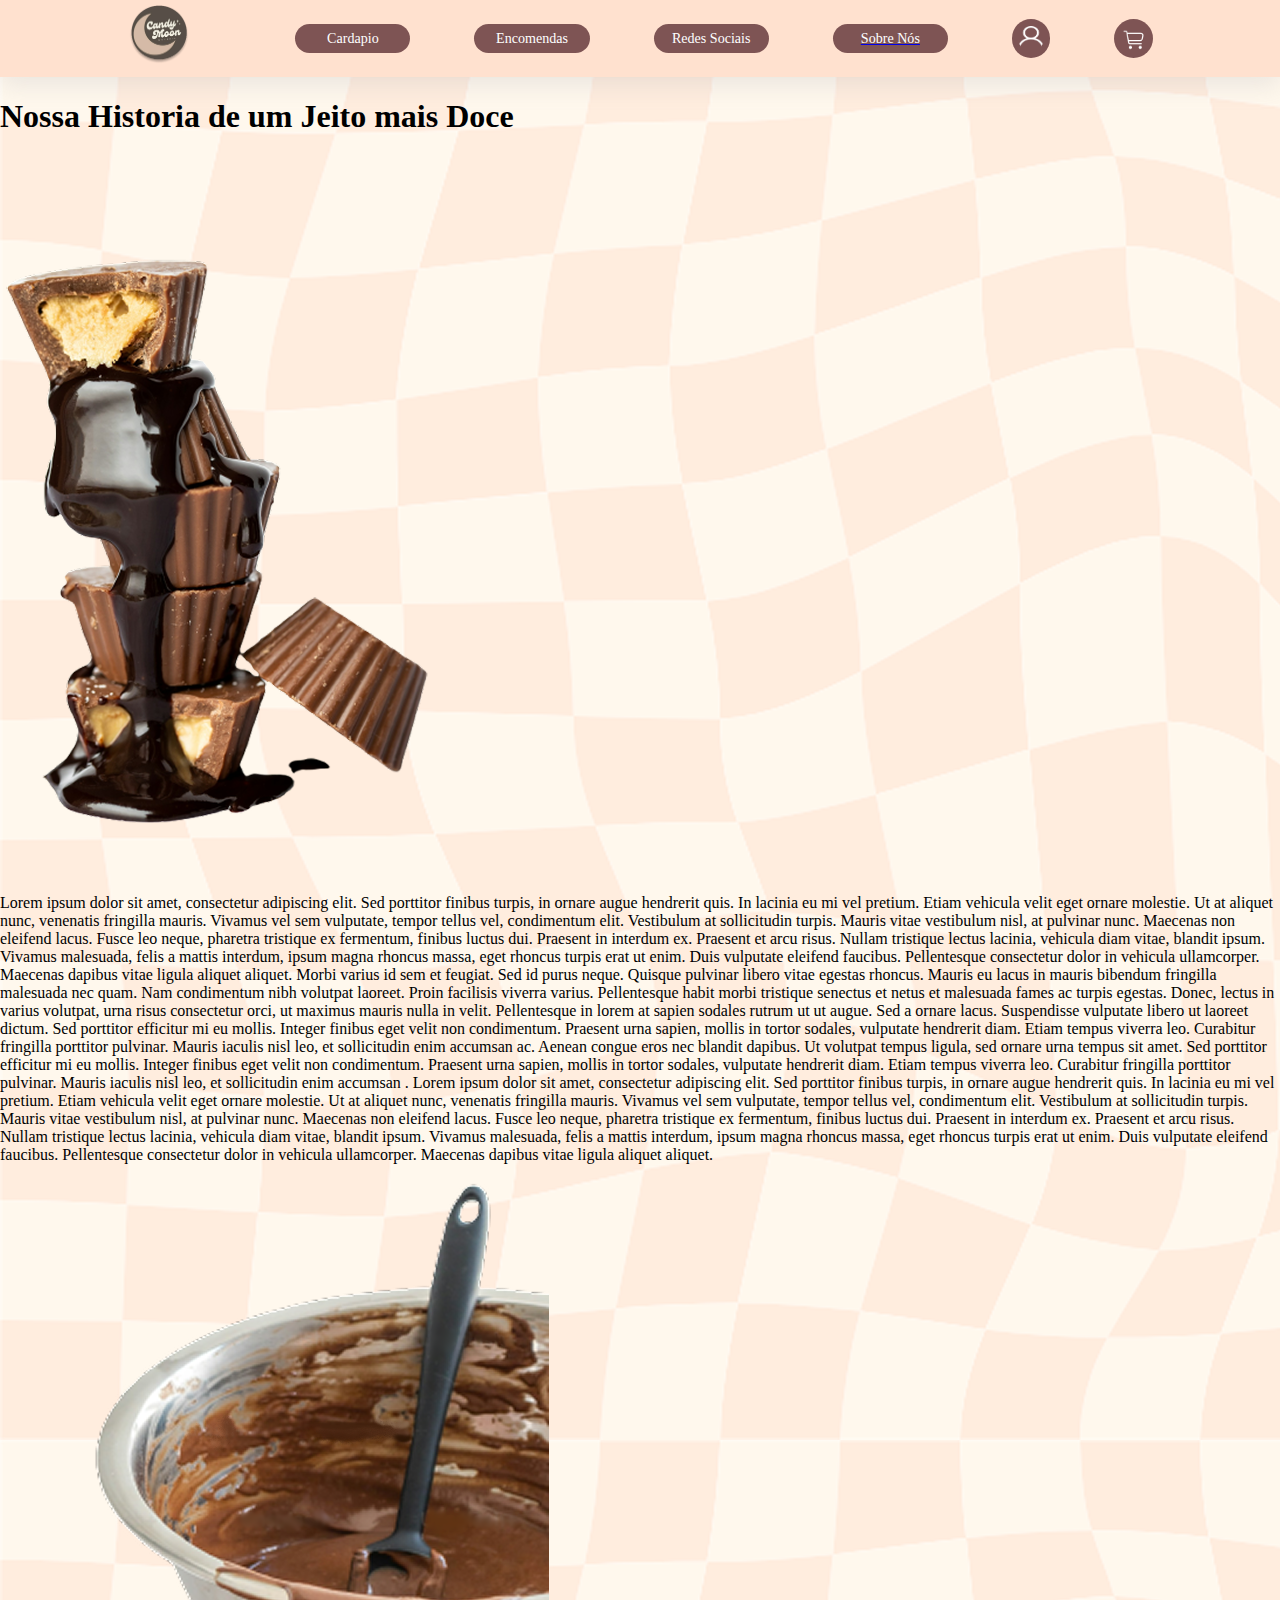
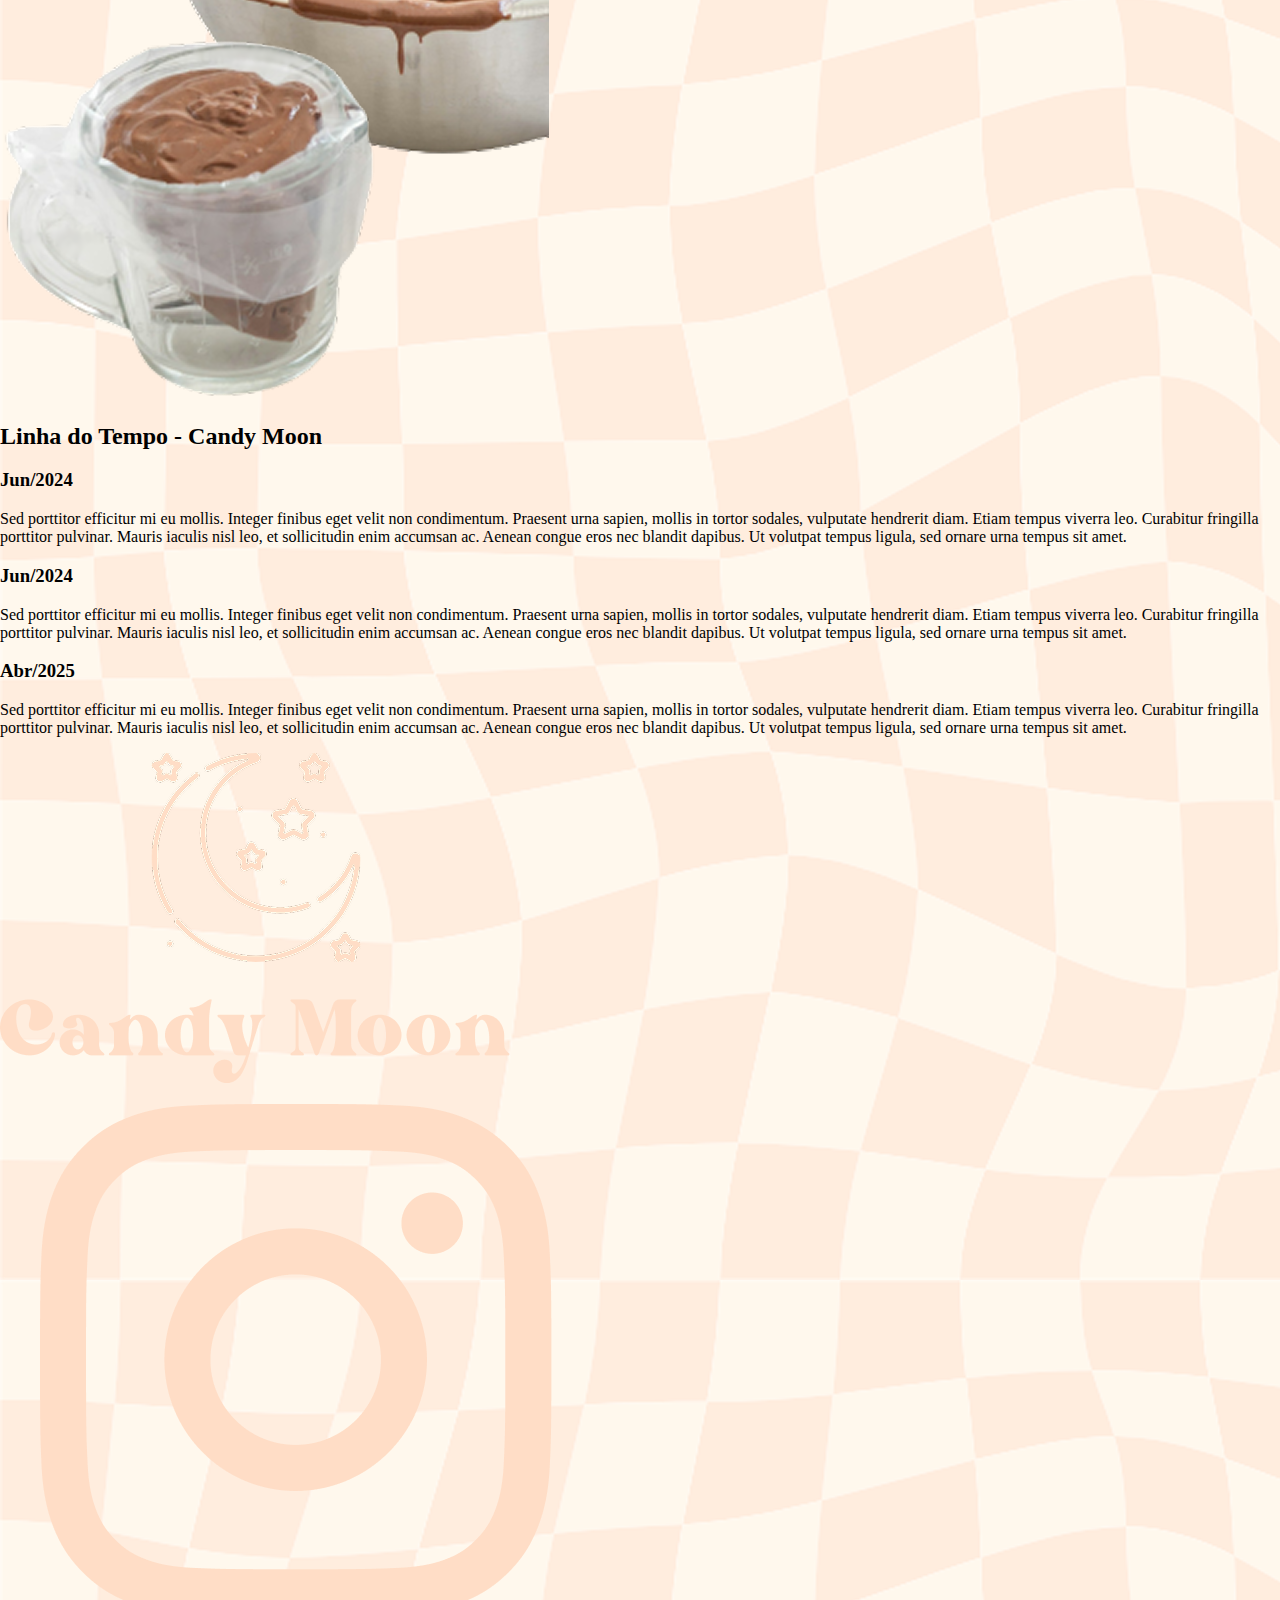
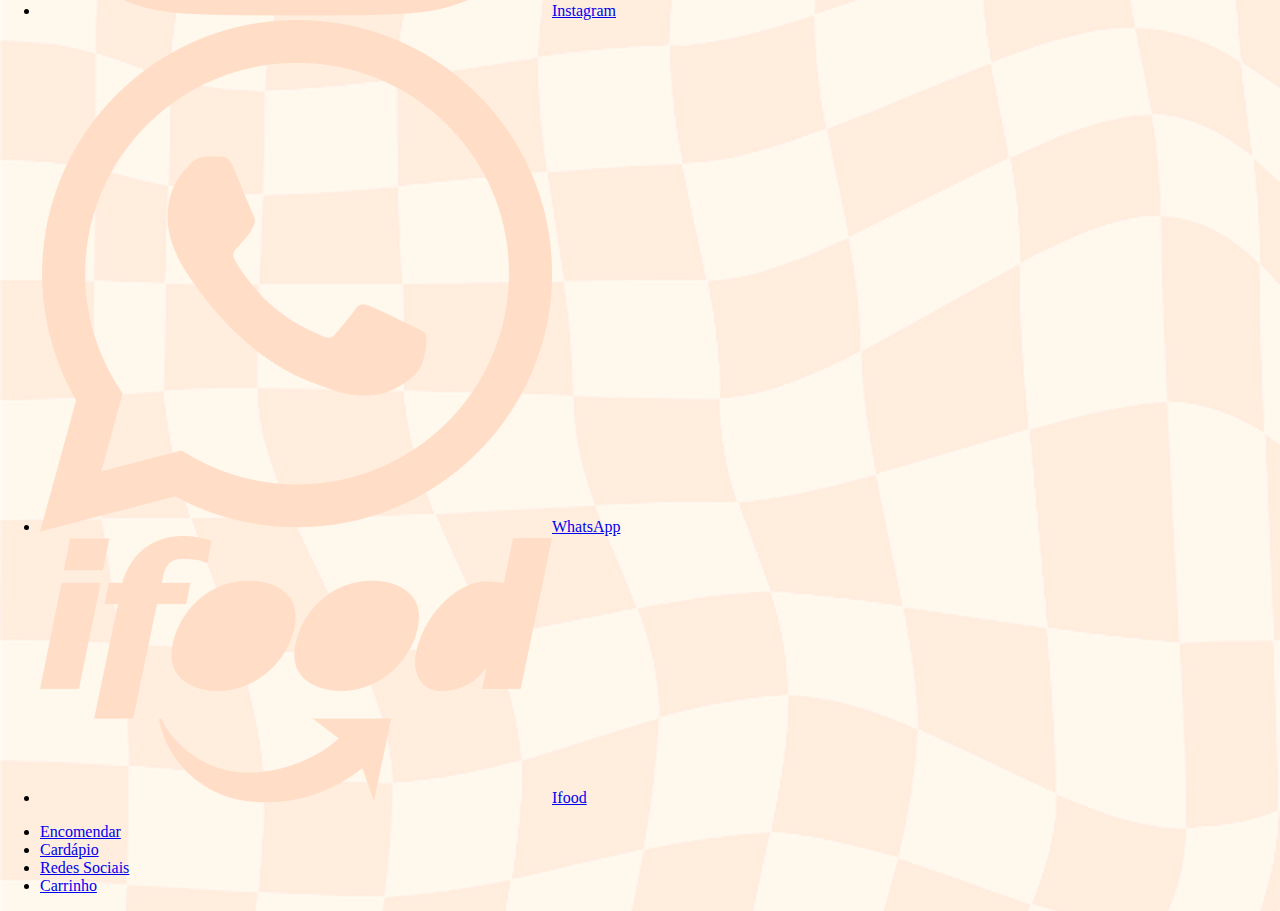
<file: sobre.html>
<!DOCTYPE html>
<html lang="pt-br">
  <head>
    <meta charset="UTF-8" />
    <meta name="viewport" content="width=device-width, initial-scale=1.0" />
    <link rel="shortcut icon" href="../img/Logo.png" type="image/x-icon" />
    <link rel="stylesheet" href="../css/main.css" />
    <link rel="stylesheet" href="../css/sobre.css" />
    <title>Candy Moon</title>
  </head>
  <body>
        <header>
            <nav class="navBar">
                <a href="index.html"><img class="logo" src="../img/Logo.png" alt="" /></a>
                <ul class="ul">
                <li class="linha">Cardapio</li>
                <li class="linha">Encomendas</li>
                <li class="linha">Redes Sociais</li>
                <a href="sobre.html"><li class="linha">Sobre Nós</li></a>
                </ul>
                <img class="icon" src="../img/icones/perfil.png" alt="" />
                <img class="icon" src="../img/icones/carrinho.png" alt="" />
            </nav>
        </header>

        <!-- <section class="textInicial">
            <h1 class="title">
                Nossa Historia de um Jeito mais Doce
            </h1>
            <img class="imgIni" src="../img/TorreDoces.png" alt="">
        </section> -->

        <section>
            <div class="textInicial">
                <h1 class="title">
                Nossa Historia de um Jeito mais Doce
                </h1>
                <img class="imgIni" src="../img/TorreDoces.png" alt="">
            </div>

            <div id="sobre">
                <p>Lorem ipsum dolor sit amet, consectetur adipiscing elit. Sed porttitor finibus turpis, in ornare augue hendrerit quis. In lacinia eu mi vel pretium. Etiam vehicula velit eget ornare molestie. Ut at aliquet nunc, venenatis fringilla mauris. Vivamus vel sem vulputate, tempor tellus vel, condimentum elit. Vestibulum at sollicitudin turpis. Mauris vitae vestibulum nisl, at pulvinar nunc.
                Maecenas non eleifend lacus. Fusce leo neque, pharetra tristique ex fermentum, finibus luctus dui. Praesent in interdum ex. Praesent et arcu risus. Nullam tristique lectus lacinia, vehicula diam vitae, blandit ipsum. Vivamus malesuada, felis a mattis interdum, ipsum magna rhoncus massa, eget rhoncus turpis erat ut enim. Duis vulputate eleifend faucibus. Pellentesque consectetur dolor in vehicula ullamcorper. Maecenas dapibus vitae ligula aliquet aliquet.
                Morbi varius id sem et feugiat. Sed id purus neque. Quisque pulvinar libero vitae egestas rhoncus. Mauris eu lacus in mauris bibendum fringilla malesuada nec quam. Nam condimentum nibh volutpat laoreet. Proin facilisis viverra varius. Pellentesque habit
                morbi tristique senectus et netus et malesuada fames ac turpis egestas. Donec,
                lectus in varius volutpat, urna risus consectetur orci, ut maximus mauris nulla in velit. Pellentesque in lorem at sapien sodales rutrum ut ut augue. Sed a ornare lacus. Suspendisse vulputate libero ut laoreet dictum.
                Sed porttitor efficitur mi eu mollis. Integer finibus eget velit non condimentum. Praesent urna sapien, mollis in tortor sodales, vulputate hendrerit diam. Etiam tempus viverra leo. Curabitur fringilla porttitor pulvinar. Mauris iaculis nisl leo, et sollicitudin enim accumsan ac. Aenean congue eros nec blandit dapibus. Ut volutpat tempus ligula, sed ornare urna tempus sit amet.
                Sed porttitor efficitur mi eu mollis. Integer finibus eget velit non condimentum. Praesent urna sapien, mollis in tortor sodales, vulputate hendrerit diam. Etiam tempus viverra leo. Curabitur fringilla porttitor pulvinar. Mauris iaculis nisl leo, et sollicitudin enim accumsan .
                Lorem ipsum dolor sit amet, consectetur adipiscing elit. Sed porttitor finibus turpis, in ornare augue hendrerit quis. In lacinia eu mi vel pretium. Etiam vehicula velit eget ornare molestie. Ut at aliquet nunc, venenatis fringilla mauris. Vivamus vel sem vulputate, tempor tellus vel, condimentum elit. Vestibulum at sollicitudin turpis. Mauris vitae vestibulum nisl, at pulvinar nunc.
                Maecenas non eleifend lacus. Fusce leo neque, pharetra tristique ex fermentum, finibus luctus dui. Praesent in interdum ex. Praesent et arcu risus. Nullam tristique lectus lacinia, vehicula diam vitae, blandit ipsum. Vivamus malesuada, felis a mattis interdum, ipsum magna rhoncus massa, eget rhoncus turpis erat ut enim. Duis vulputate eleifend faucibus. Pellentesque consectetur dolor in vehicula ullamcorper. Maecenas dapibus vitae ligula aliquet aliquet.</p> 
                
                <img src="../img/PoteDoce.png" alt="">
            </div>
        </section>

        <section id="linhaDoTempo">
            <h2>Linha do Tempo - Candy Moon</h2>

            <section>
                <article>
                    <h3>Jun/2024</h3>
                    <p>Sed porttitor efficitur mi eu mollis. Integer finibus eget velit non condimentum. Praesent urna sapien, mollis in tortor sodales, vulputate hendrerit diam. Etiam tempus viverra leo. Curabitur fringilla porttitor pulvinar. Mauris iaculis nisl leo, et sollicitudin enim accumsan ac. Aenean congue eros nec blandit dapibus. Ut volutpat tempus ligula, sed ornare urna tempus sit amet.</p>
                </article>

                <article>
                    <h3>Jun/2024</h3>
                    <p>Sed porttitor efficitur mi eu mollis. Integer finibus eget velit non condimentum. Praesent urna sapien, mollis in tortor sodales, vulputate hendrerit diam. Etiam tempus viverra leo. Curabitur fringilla porttitor pulvinar. Mauris iaculis nisl leo, et sollicitudin enim accumsan ac. Aenean congue eros nec blandit dapibus. Ut volutpat tempus ligula, sed ornare urna tempus sit amet.</p>
                </article>

                <article>
                    <h3>Abr/2025</h3>
                    <p>Sed porttitor efficitur mi eu mollis. Integer finibus eget velit non condimentum. Praesent urna sapien, mollis in tortor sodales, vulputate hendrerit diam. Etiam tempus viverra leo. Curabitur fringilla porttitor pulvinar. Mauris iaculis nisl leo, et sollicitudin enim accumsan ac. Aenean congue eros nec blandit dapibus. Ut volutpat tempus ligula, sed ornare urna tempus sit amet.</p>
                </article>
            </section>
        </section>

        <footer class="footer">
            <div class="logo-footer">
                <img src="/img/LogoFooter.png" alt="">
            </div>
            
            <div class="redes-sociais">
                <ul>
                    <li>
                        <a href="https://www.instagram.com/canddyy.moon/" target="_blank"><img src="/img/icones/InstaFooter.png" alt="">Instagram</a>
                    </li>
                    <li>
                        <a href="https://wa.me/5513991555057" target="_blank" rel="noopener noreferrer"><img src="/img/icones/WhatsFooter.png" alt="">WhatsApp</a>
                    </li>
                    <li>
                        <a href="#"><img src="/img/icones/IfoodFooter.png" alt="">Ifood</a>
                    </li>
                </ul>
            </div>

            <div class="paginas">
                <ul>
                    <li><a href="#">Encomendar</a></li>
                    <li><a href="#">Cardápio</a></li>
                    <li><a href="#">Redes Sociais</a></li>
                    <li><a href="#">Carrinho</a></li>
                </ul>
            </div>
            
        </footer>

        <!-- Footer com:
        
            Link das páginas
            Link das Redes Sociais
            Email para contato

        -->
    </body>
</html>
</file>
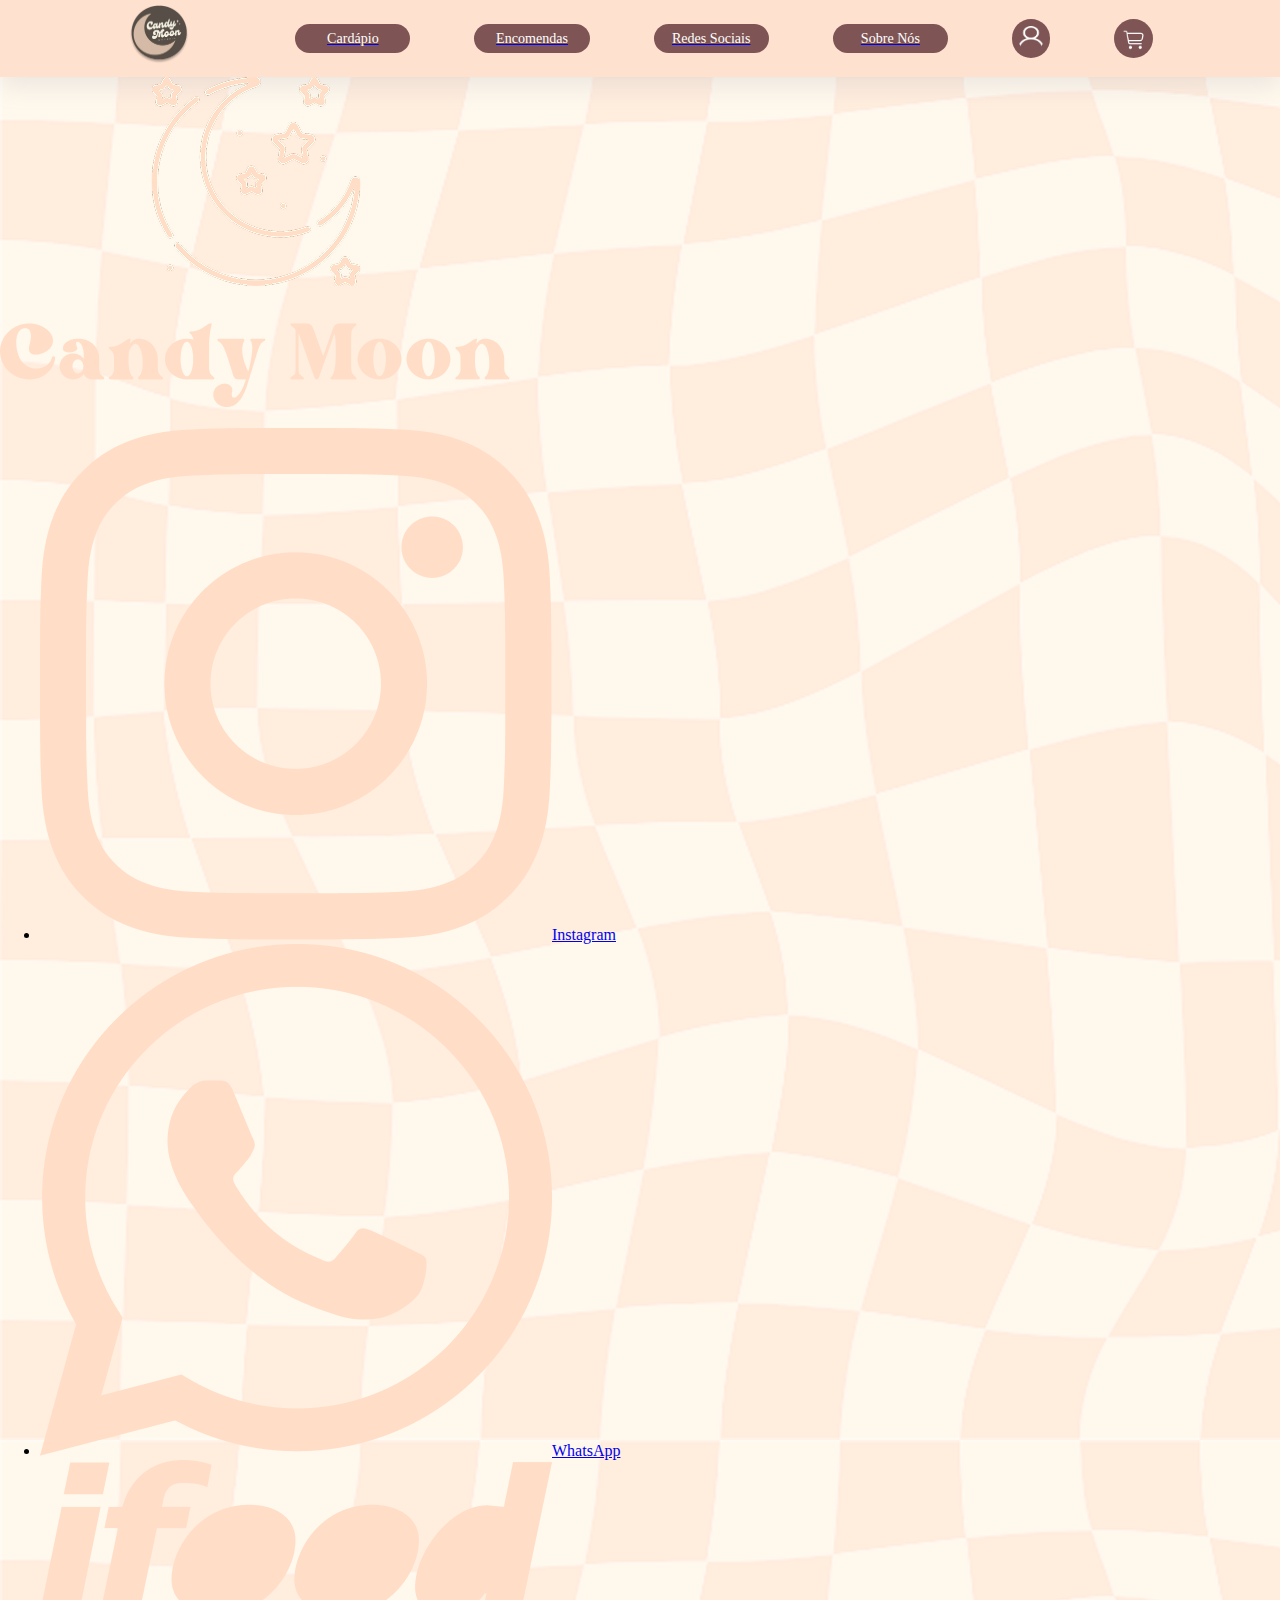
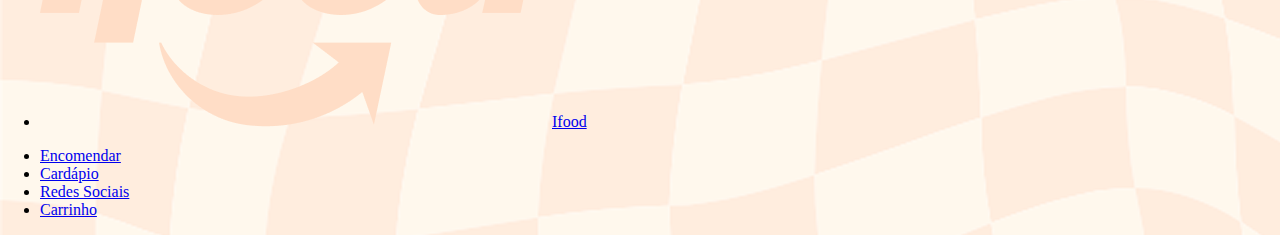
<file: pages/cardapio.html>
<!DOCTYPE html>
<html lang="pt-br">
  <head>
    <meta charset="UTF-8" />
    <meta name="viewport" content="width=device-width, initial-scale=1.0" />
    <link rel="shortcut icon" href="../img/Logo.png" type="image/x-icon" />
    <link rel="stylesheet" href="../css/main.css" />
    <link rel="stylesheet" href="../css/cardapio.css" />
    <title>Candy Moon</title>
  </head>
  <body>
        <header>
            <nav class="navBar">
                <a href="index.html"><img class="logo" src="../img/Logo.png" alt="Logo da CandyMoon" /></a>
                <ul class="ul">
                <a href="cardapio.html"><li class="linha">Cardápio</li></a>
                <a href="encomendas.html"><li class="linha">Encomendas</li></a>
                <a href="redesSociais.html"><li class="linha">Redes Sociais</li></a>
                <a href="sobre.html"><li class="linha">Sobre Nós</li></a>
                </ul>
                <img class="icon" src="../img/icones/perfil.png" alt="Icone de perfil" />
                <img class="icon" src="../img/icones/carrinho.png" alt="Icone de carrinho" />
            </nav>
        </header>



        <footer class="footer">
            <div class="logo-footer">
                <img src="../img/LogoFooter.png" alt="Logo com a escrita da CandyMoon, lua com estrelas">
            </div>
            
            <div class="redes-sociais">
                <ul>
                    <li>
                        <a href="https://www.instagram.com/canddyy.moon/" target="_blank"><img src="../img/icones/InstaFooter.png" alt="Logo do instagram">Instagram</a>
                    </li>
                    <li>
                        <a href="https://wa.me/5513991555057" target="_blank" rel="noopener noreferrer"><img src="../img/icones/WhatsFooter.png" alt="logo do WhatsApp">WhatsApp</a>
                    </li>
                    <li>
                        <a href="#"><img src="../img/icones/IfoodFooter.png" alt="logo do ifood">Ifood</a>
                    </li>
                </ul>
            </div>

            <div class="paginas">
                <ul>
                    <li><a href="#">Encomendar</a></li>
                    <li><a href="#">Cardápio</a></li>
                    <li><a href="#">Redes Sociais</a></li>
                    <li><a href="#">Carrinho</a></li>
                </ul>
            </div>
            
        </footer>
    </body>
</html>
</file>
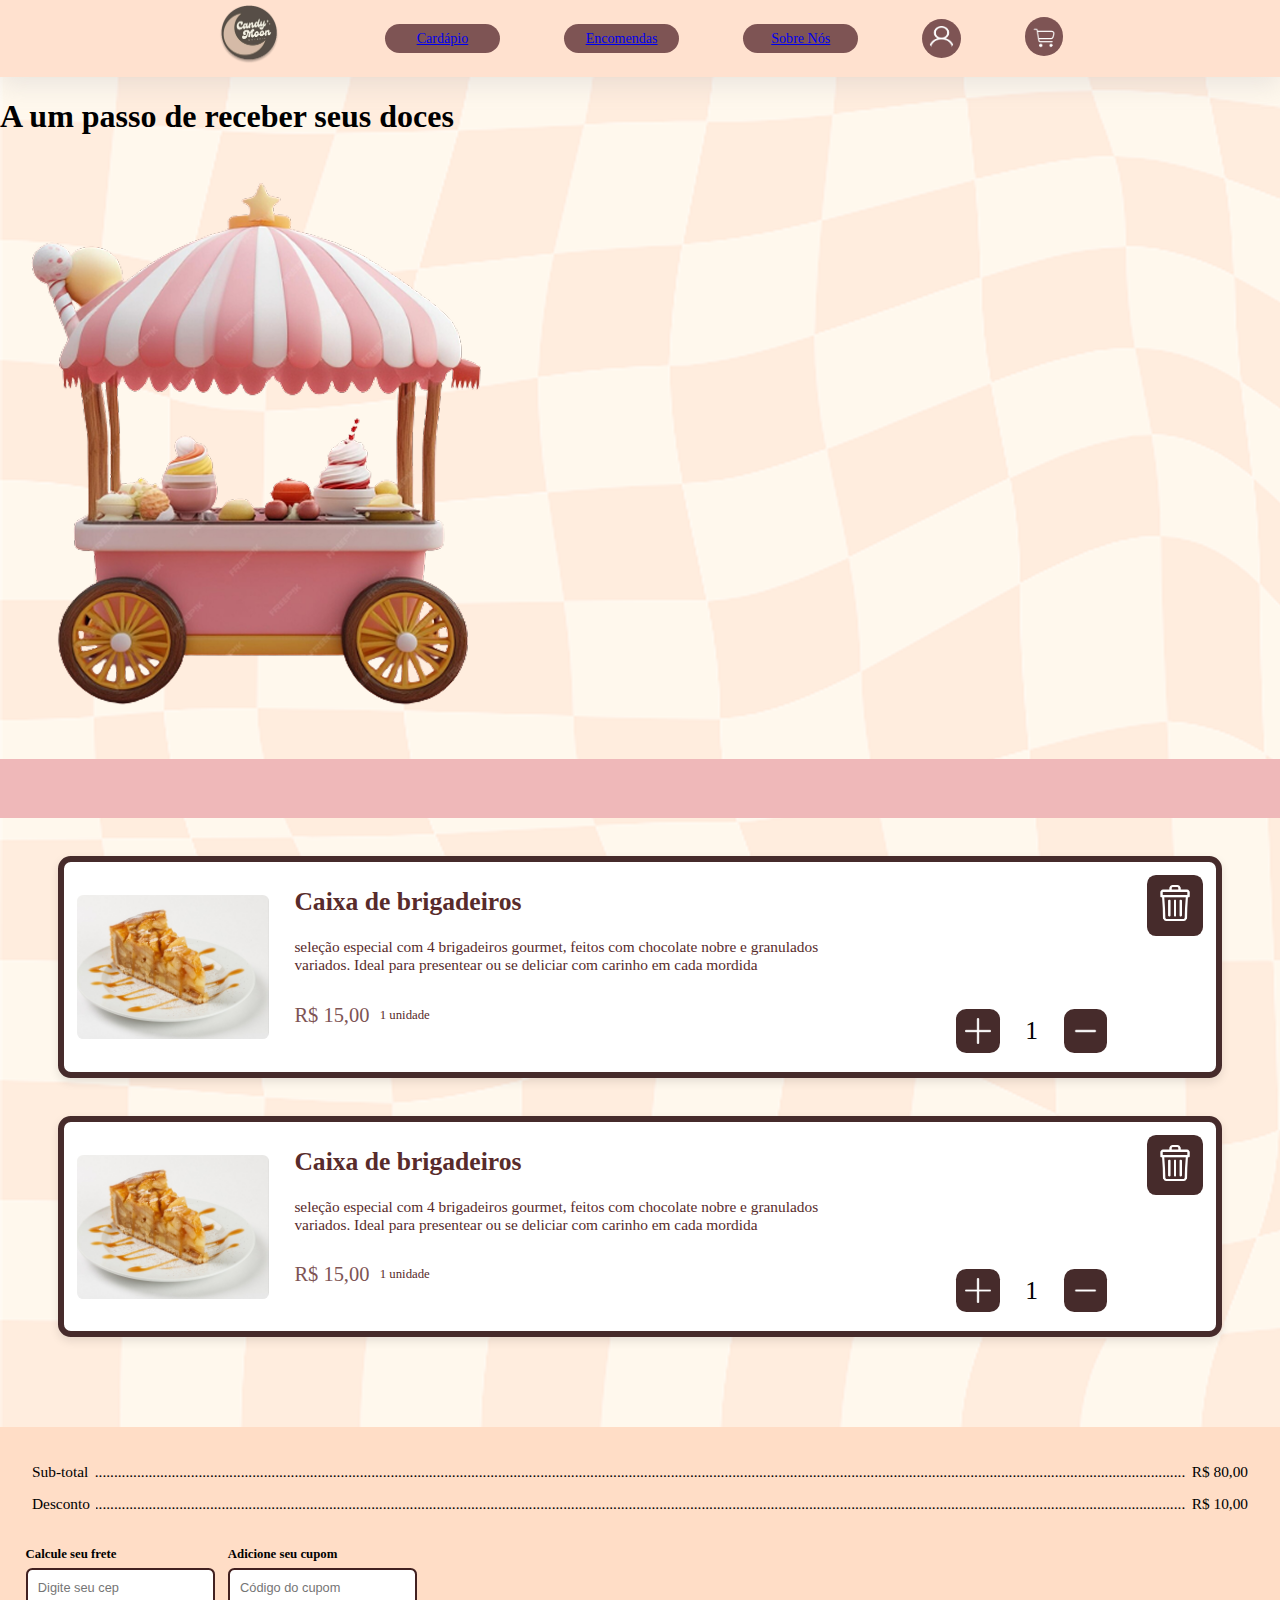
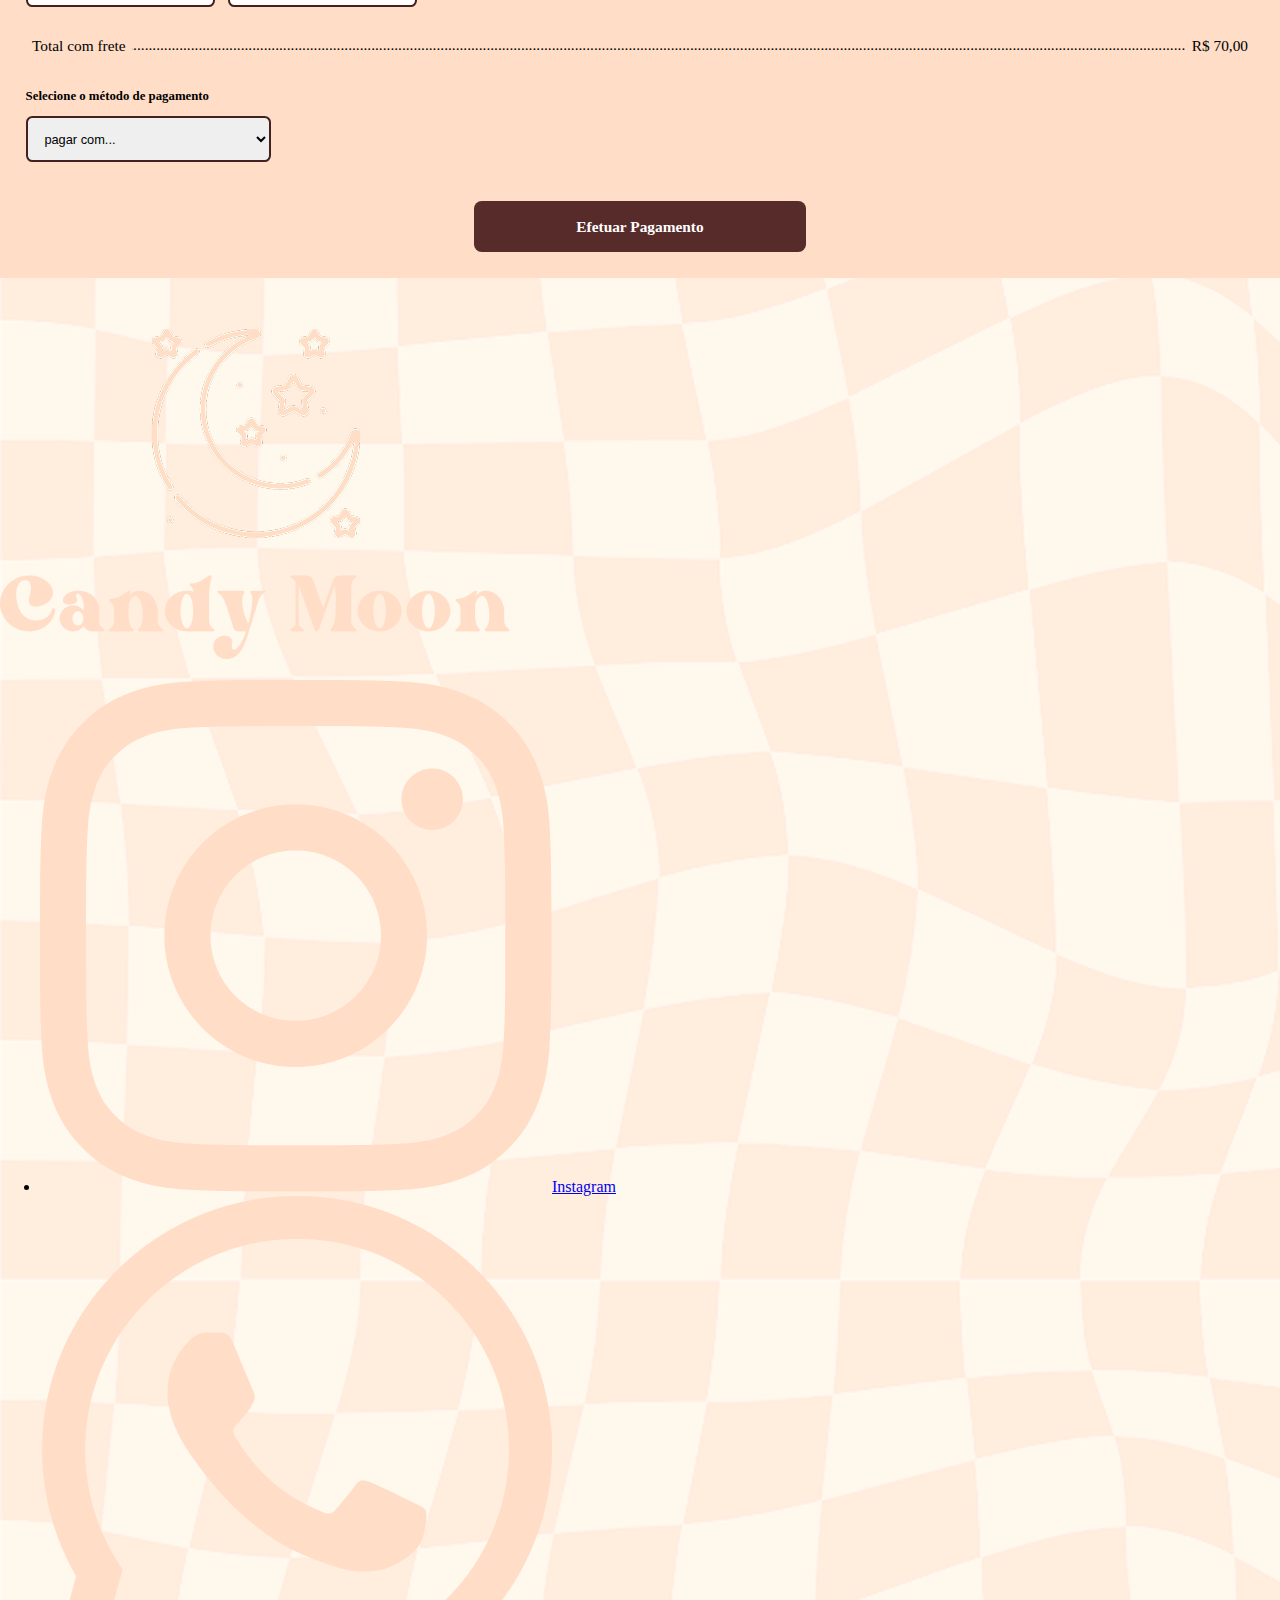
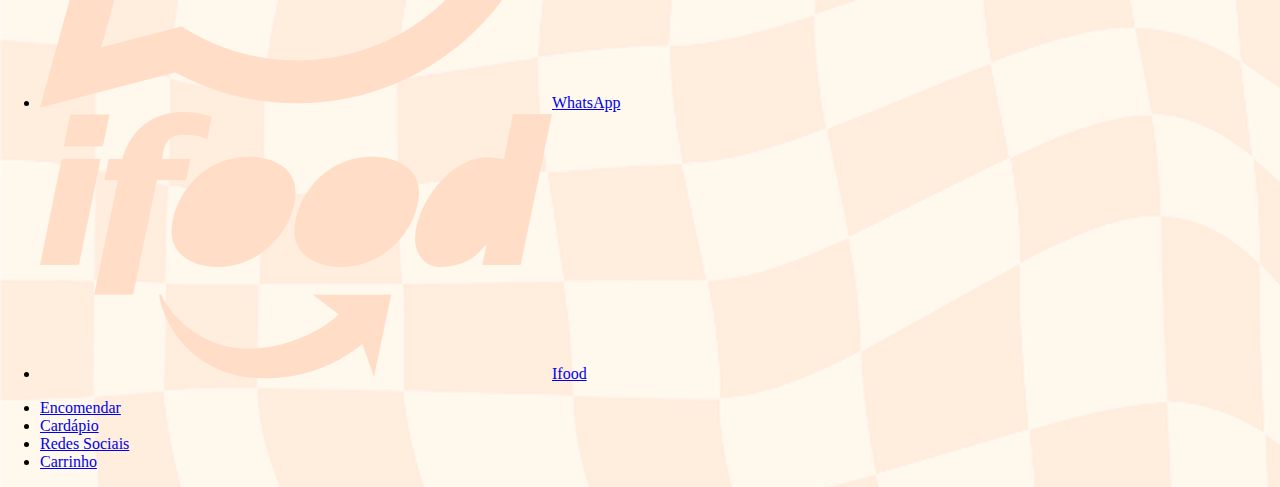
<file: pages/carrinho.html>
<!DOCTYPE html>
<html lang="pt-br">
<head>
    <meta charset="UTF-8">
    <meta name="viewport" content="width=device-width, initial-scale=1.0">
    <title>Carrinho</title>
    <link rel="stylesheet" href="../css/main.css">
    <link rel="stylesheet" href="../css/carrinho.css">
    <link rel="shortcut icon" href="../img/Logo.png" type="image/x-icon" />
</head>
<body>
        <header>
            <nav class="navBar">
                <a href="index.html"><img class="logo" src="../img/Logo.png" alt="Logo da CandyMoon" /></a>
                <ul class="ul">
                    <li class="linha"><a href="cardapio.html">Cardápio</a></li>
                    <li class="linha"><a href="index.html#form">Encomendas</a></li>
                    <li class="linha"><a href="sobre.html">Sobre Nós</a></li>
                </ul>
                <img class="icon" src="../img/icones/perfil.png" alt="Icone de perfil" />
                <a href="../pages/carrinho.html"><img class="icon" src="../img/icones/carrinho.png" alt="Icone de carrinho" /></a>
            </nav>
        </header>

        <div id="modal-perfil" class="modal" style="display:none;">
            <div class="modal-content perfil-modal">
                <img src="../img/x.png" class="close-btn fechar-perfil" width="20px" alt="Fechar modal" />
                    <div class="modal-perfil-content">
                        <img src="../img/perfil.jpg" alt="Ícone de perfil"  class="foto-perfil"/>
                        <h2>user32558</h2>
                        <a href="https://accounts.google.com/Login" class="btn-login">
                            <svg xmlns="http://www.w3.org/2000/svg" x="0px" y="0px" width="48" height="48" viewBox="0 0 48 48"><path fill="#FFC107" d="M43.611,20.083H42V20H24v8h11.303c-1.649,4.657-6.08,8-11.303,8c-6.627,0-12-5.373-12-12c0-6.627,5.373-12,12-12c3.059,0,5.842,1.154,7.961,3.039l5.657-5.657C34.046,6.053,29.268,4,24,4C12.955,4,4,12.955,4,24c0,11.045,8.955,20,20,20c11.045,0,20-8.955,20-20C44,22.659,43.862,21.35,43.611,20.083z"></path><path fill="#FF3D00" d="M6.306,14.691l6.571,4.819C14.655,15.108,18.961,12,24,12c3.059,0,5.842,1.154,7.961,3.039l5.657-5.657C34.046,6.053,29.268,4,24,4C16.318,4,9.656,8.337,6.306,14.691z"></path><path fill="#4CAF50" d="M24,44c5.166,0,9.86-1.977,13.409-5.192l-6.19-5.238C29.211,35.091,26.715,36,24,36c-5.202,0-9.619-3.317-11.283-7.946l-6.522,5.025C9.505,39.556,16.227,44,24,44z"></path><path fill="#1976D2" d="M43.611,20.083H42V20H24v8h11.303c-0.792,2.237-2.231,4.166-4.087,5.571c0.001-0.001,0.002-0.001,0.003-0.002l6.19,5.238C36.971,39.205,44,34,44,24C44,22.659,43.862,21.35,43.611,20.083z"></path></svg>          
                            Cadastre-se com o google
                        </a>
                        <a href="https://pt-br.facebook.com/login.php" class="btn-login">
                            <svg xmlns="http://www.w3.org/2000/svg" x="0px" y="0px" width="48" height="48" viewBox="0 0 48 48"><path fill="#039be5" d="M24 5A19 19 0 1 0 24 43A19 19 0 1 0 24 5Z"></path><path fill="#fff" d="M26.572,29.036h4.917l0.772-4.995h-5.69v-2.73c0-2.075,0.678-3.915,2.619-3.915h3.119v-4.359c-0.548-0.074-1.707-0.236-3.897-0.236c-4.573,0-7.254,2.415-7.254,7.917v3.323h-4.701v4.995h4.701v13.729C22.089,42.905,23.032,43,24,43c0.875,0,1.729-0.08,2.572-0.194V29.036z"></path></svg>
                            Cadastre-se com o facebook
                        </a>
                        <a href="">Cadastre-se de outro jeito</a>
                    </div>
                <p>
                    Ja tem uma conta?
                    <a href=""> faça login</a>
                </p>
            </div>
        </div>

        <div id="modal-pix" class="modal-pix">
            <div class="modal-content">
                <span class="close-modal">&times;</span>
                <h2>Pagamento via Pix</h2>
                <img src="../img/qrCode.jpeg" alt="QR Code Pix">
                <p>Escaneie o QR Code para realizar o pagamento.</p>
            </div>
        </div>

        <div id="toast" class="toast">
            Selecione um método de pagamento
        </div>

        <section class="textInicial">
            <h1 class="title">
                A um passo de receber seus doces
            </h1>
            <img class="imgIni" src="../img/carrinho-de-doce.png" alt="Foto de uma torre com três brownies">
        </section>

        <div class="faixa">ㅤ</div>
        <div class="container-card">
            <div class="card-carrinho">
                <img class="produto-img" src="../img/tortademaca.jpg" alt="Brigadeiros">
                <div class="infos">
                    <h2 class="titulo-produto">Caixa de brigadeiros</h2>
                    <p class="descricao-produto">
                        seleção especial com 4 brigadeiros gourmet, feitos com chocolate nobre e granulados variados. Ideal para presentear ou se deliciar com carinho em cada mordida
                    </p>
                    <div class="container-preco">
                        <p class="preco">R$ 15,00</p>
                        <p class="unidade">1 unidade</p>
                    </div>
                </div>
                <div class="qtd">
                    <div class="btn-mais">
                        <img src="../img/plus.png" alt="Aumentar quantidade">
                    </div>
                    <p>1</p>
                    <div class="btn-menos">
                        <img src="../img/minus.png" alt="Diminuir quantidade">
                    </div>
                </div>
                <div class="lixeira">
                    <img src="../img/trash.png" alt="Remover item">
                </div>
            </div>
            <div class="card-carrinho">
                <img class="produto-img" src="../img/tortademaca.jpg" alt="Brigadeiros">
                <div class="infos">
                    <h2 class="titulo-produto">Caixa de brigadeiros</h2>
                    <p class="descricao-produto">
                        seleção especial com 4 brigadeiros gourmet, feitos com chocolate nobre e granulados variados. Ideal para presentear ou se deliciar com carinho em cada mordida
                    </p>
                    <div class="container-preco">
                        <p class="preco">R$ 15,00</p>
                        <p class="unidade">1 unidade</p>
                    </div>
                </div>
                <div class="qtd">
                    <div class="btn-mais">
                        <img src="../img/plus.png" alt="Aumentar quantidade">
                    </div>
                    <p>1</p>
                    <div class="btn-menos">
                        <img src="../img/minus.png" alt="Diminuir quantidade">
                    </div>
                </div>
                <div class="lixeira">
                    <img src="../img/trash.png" alt="Remover item">
                </div>
            </div>
        </div>
        <div class="boleto">
            <div class="subtotais">
                <p><span>Sub-total</span><span>R$ 80,00</span></p>
                <p><span>Desconto</span><span>R$ 10,00</span></p>
                <div class="complementos">
                    <div class="frete">
                        <label for="">Calcule seu frete</label>
                        <input type="text" placeholder="Digite seu cep">
                    </div>
                    <div class="cupom">
                        <label for="">Adicione seu cupom</label>
                        <input type="text" placeholder="Código do cupom">
                    </div>
                </div>
                <p><span>Total com frete</span><span>R$ 70,00</span></p>
                <div class="forma-pagamento">
                    <label for="metodo">Selecione o método de pagamento</label>
                    <select id="metodo">
                        <option value="">pagar com...</option>
                        <option value="pix">Pix</option>
                        <option value="débito">Débito</option>
                        <option value="credito">Crédito</option>
                    </select>
                </div>

                <div class="btn-pagamento">
                    <div class="efetuar-pagamento">
                        Efetuar Pagamento
                    </div>
                </div>
            </div>
        </div>

       <footer class="footer">
            <div class="logo-footer">
                <img src="../img/LogoFooter.png" alt="Logo com a escrita da CandyMoon, lua com estrelas">
            </div>
            
            <div class="redes-sociais">
                <ul>
                    <li>
                        <a href="https://www.instagram.com/canddyy.moon/" target="_blank"><img src="../img/icones/InstaFooter.png" alt="Logo do instagram">Instagram</a>
                    </li>
                    <li>
                        <a href="https://wa.me/5513991555057" target="_blank" rel="noopener noreferrer"><img src="../img/icones/WhatsFooter.png" alt="logo do WhatsApp">WhatsApp</a>
                    </li>
                    <li>
                        <a href="#"><img src="../img/icones/IfoodFooter.png" alt="logo do ifood">Ifood</a>
                    </li>
                </ul>
            </div>

            <div class="paginas">
                <ul>
                    <li><a href="#">Encomendar</a></li>
                    <li><a href="#">Cardápio</a></li>
                    <li><a href="#">Redes Sociais</a></li>
                    <li><a href="#">Carrinho</a></li>
                </ul>
            </div>
        </footer>
        <script src="../Js/pagamento.js" href="../Js/pagamento.js"></script>
        <script src="../Js/filtro.js" href="../Js/filtro.js"></script>
        <script src="../Js/perfil.js" href="../Js/perfil.js"></script>

</body>

</body>
</html>
</file>
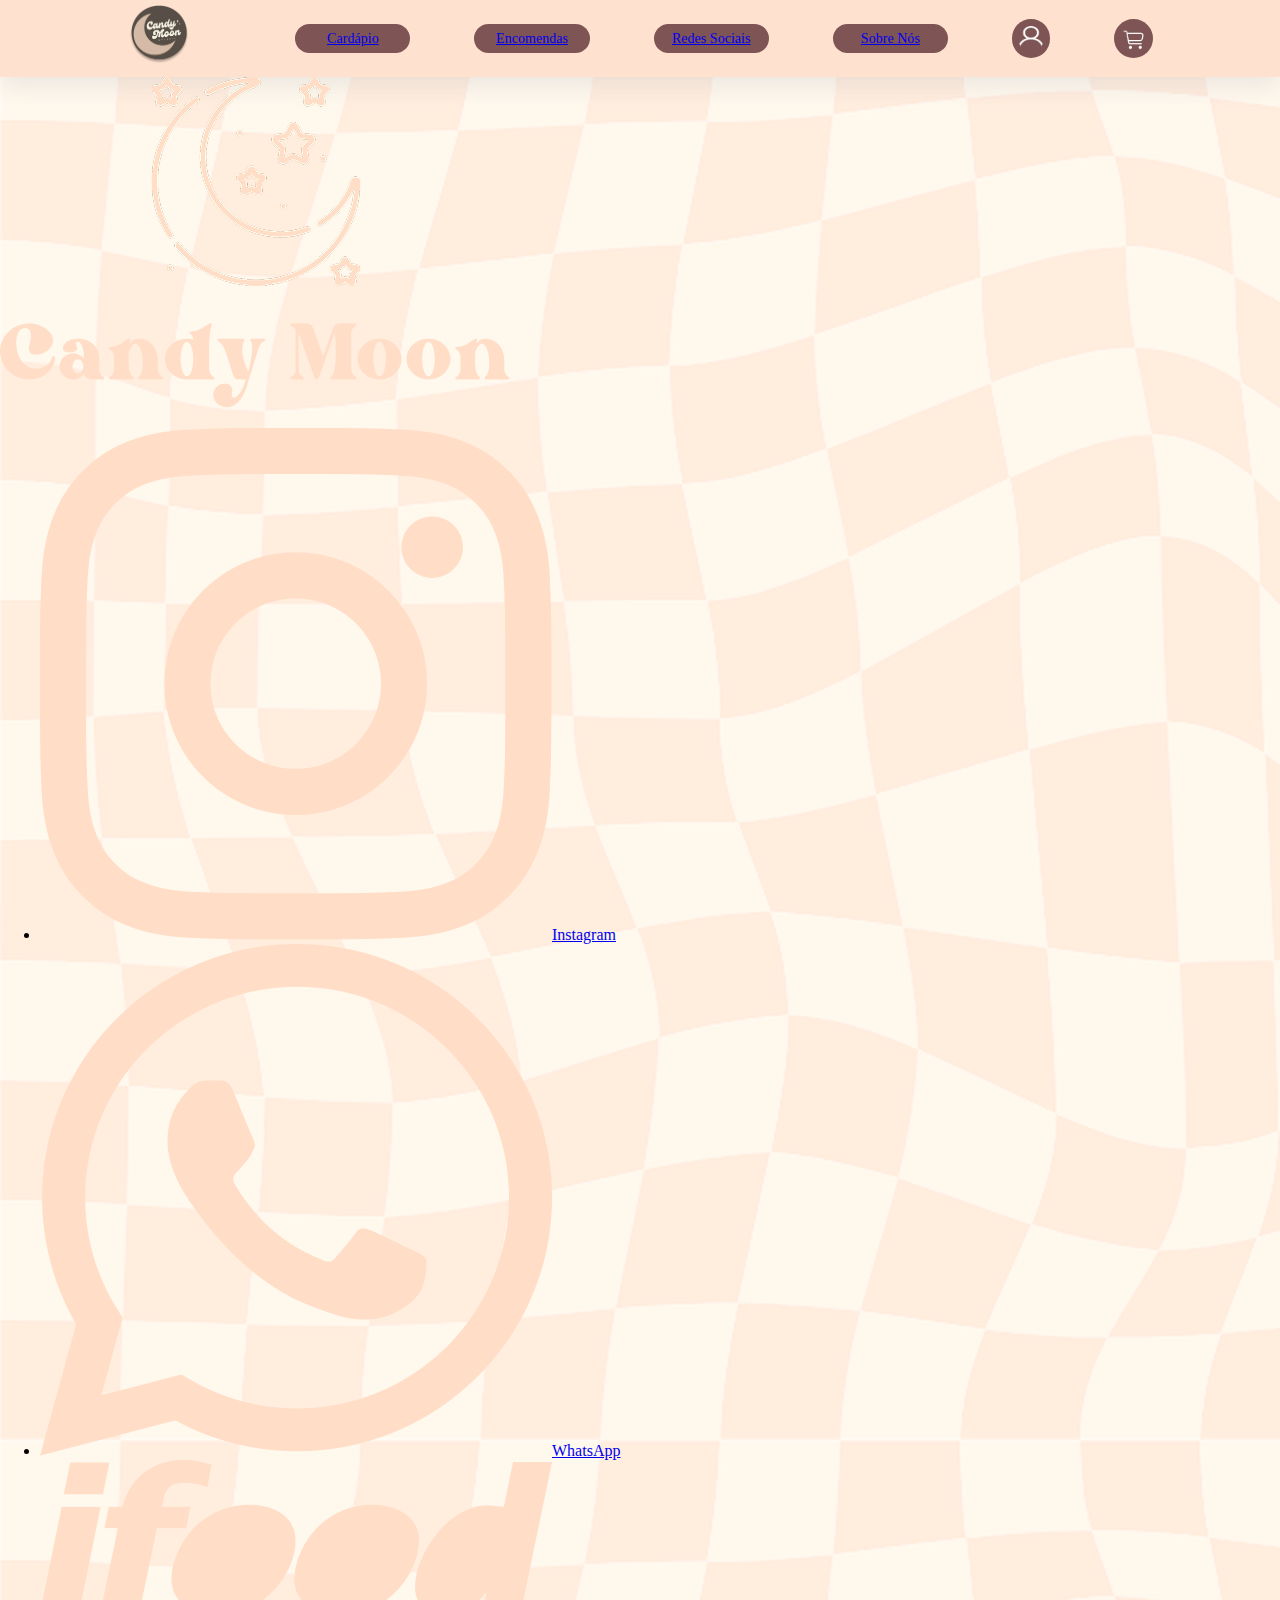
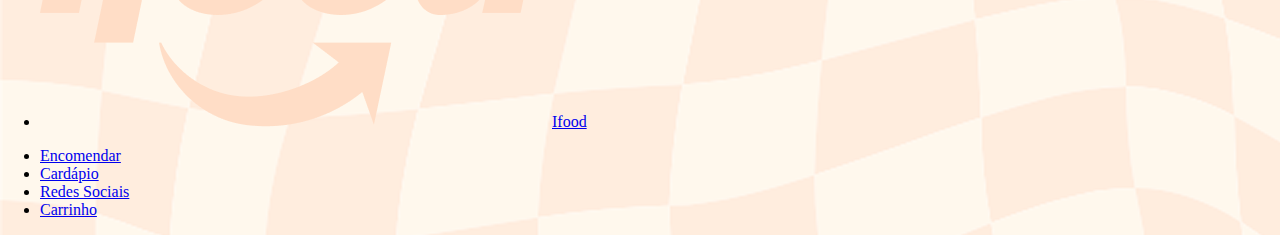
<file: pages/redesSociais.html>
<!DOCTYPE html>
<html lang="pt-br">
  <head>
    <meta charset="UTF-8" />
    <meta name="viewport" content="width=device-width, initial-scale=1.0" />
    <link rel="shortcut icon" href="../img/Logo.png" type="image/x-icon" />
    <link rel="stylesheet" href="../css/main.css" />
    <link rel="stylesheet" href="../css/sobre.css" />
    <title>Candy Moon</title>
  </head>
  <body>
        <header>
            <nav class="navBar">
                <a href="index.html"><img class="logo" src="../img/Logo.png" alt="Logo da CandyMoon" /></a>
                <ul class="ul">
                <li class="linha"><a href="cardapio.html">Cardápio</a></li>
                <li class="linha"><a href="encomendas.html">Encomendas</a></li>
                <li class="linha"><a href="redesSociais.html">Redes Sociais</a></li>
                <li class="linha"><a href="sobre.html">Sobre Nós</a></li>
                </ul>
                <img class="icon" src="../img/icones/perfil.png" alt="Icone de perfil" />
                <img class="icon" src="../img/icones/carrinho.png" alt="Icone de carrinho" />
            </nav>
        </header>



        <footer class="footer">
            <div class="logo-footer">
                <img src="../img/LogoFooter.png" alt="Logo com a escrita da CandyMoon, lua com estrelas">
            </div>
            
            <div class="redes-sociais">
                <ul>
                    <li>
                        <a href="https://www.instagram.com/canddyy.moon/" target="_blank"><img src="../img/icones/InstaFooter.png" alt="Logo do instagram">Instagram</a>
                    </li>
                    <li>
                        <a href="https://wa.me/5513991555057" target="_blank" rel="noopener noreferrer"><img src="../img/icones/WhatsFooter.png" alt="logo do WhatsApp">WhatsApp</a>
                    </li>
                    <li>
                        <a href="#"><img src="../img/icones/IfoodFooter.png" alt="logo do ifood">Ifood</a>
                    </li>
                </ul>
            </div>

            <div class="paginas">
                <ul>
                    <li><a href="#">Encomendar</a></li>
                    <li><a href="#">Cardápio</a></li>
                    <li><a href="#">Redes Sociais</a></li>
                    <li><a href="#">Carrinho</a></li>
                </ul>
            </div>
            
        </footer>
    </body>
</html>
</file>
<file: css/main.css>
body{
    margin: 0;
    background-image: url(/img/Fundo.png);
    background-repeat: no-repeat;
    
}

.navBar{
    display: flex;  
    justify-content: center;
    justify-items: center;
    flex-direction: row;
    align-items: center;
    gap: 5vw;
    height: 6vw;
    background-color: #FFE1CF;
    box-shadow: rgba(149, 157, 165, 0.2) 0px 8px 24px;
}

.ul{
    display: flex;
    gap: 5vw; 
}

.linha{
    display: flex;
    justify-content: center;
    text-decoration: none;
    width: 8vw;
    border-radius: 8vw;
    background-color: #7E5454;
    color: #FFF;
    text-align: center;
    padding: 0.5vw;
    font-size: 1.1vw;
}

.logo{
     width:5vw;
     height: 5vw;    
}

.icon{
    width: 2vw;
    height: 2vw;
    background-color: #7E5454;
    padding: 0.5vw;
    border-radius: 2vw;
    align-self: center;
}
</file>
<file: css/home.css>
.divisa{
    width: 100%;
    background-color: #FFD8C0;
    display: flex;
    justify-content: center;
    align-items: center;
    gap: 8vw;
    margin-top: 5vw;
}

.imgSub{
    display: flex;
    justify-content: center;
    align-items: center;
    text-align: center;
    flex-direction: column;
    font-family: "Lexend Deca", sans-serif;
    font-size: 1.2vw;
    color: #582B2B;
}

.icones{
   width: 12vw;
   padding: 3vw;
    background-color: #EFB8B9;
    border-radius: 10vw;
    align-self: center;
}

.icones:hover{
    transform: scale(1.06);
    transition: transform 0.3s ease-in-out;
}

/* carrossel */

.container {
    position: relative;
    width: 100%;
    overflow-x: hidden;
    overflow-y: hidden;
    scroll-snap-type: x mandatory;
    padding: 8vw 0;
    margin-top: 5vw;
}


.card-wrapper {
      overflow-x: auto;
      scroll-behavior: smooth;
      width: 90vw;
      margin: auto;
}

.card-wrapper::-webkit-scrollbar {
    display: none;
}


.card-list {
    display: flex;
    gap: 2vw;
    padding: 0;
    margin: 0;
    transition: transform 0.5s ease-in-out;
}

#card-item {
    list-style: none;
    flex: 0 0 21vw; /* largura de cada card (3 cabem em 90vw com gap) */
    height: 25vw;
}

.card-item7{
    background-image: url(../img/image.png);
}

.card-item8{
    background-image: url(../img/image-1.png);

}

.card-item9{
    background-image: url(../img/image-2.png);

}

.card-item10{
    background-image: url(../img/image-3.png);
}

.card-item11{
    background-image: url(../img/image4.png);
}

.card-item12{
    background-image: url(../img/image-5.png);
}

.card-item13{
    background-image: url(../img/image-6.png);
}

.card-item14{
    background-image: url(../img/image-7.png);
}


.card-item7,
.card-item8,
.card-item9,
.card-item10,
.card-item11,
.card-item12,
.card-item13,
.card-item14
{
  background-repeat: no-repeat;
  background-size: cover;
  background-position: center;
  border-radius: 0.5vw;
}


.card-link {
    display: block;
    padding: 1vw;
    border-radius: 8vw;
    text-decoration: none;
    color: inherit;
}

.card-link:hover {
    transform: scale(1.05);
    transition: 0.5s;
}

.card-image {
    width: 100%;
    object-fit: cover;
}

.badge{
    color: #FFF;
    font-size: 1.5vw;
    text-align:center;
    display:block;
    margin-top: 19vw;
    font-size: 3vw;
    transition: 2s;
    font-family: 'Yeseva One', cursive;
    font-weight: 300;
}

#prev, #next {
    position: absolute;
    top: 50%;
    transform: translateY(-50%);
    background-color: #3D2929;
    color: #FFD8C0;
    border: none;
    padding: 0.7vw 0.7vw;
    cursor: pointer;
    border-radius: 50%;
    z-index: 10;
}

button img{
    display: flex;
    align-items: center;
    justify-content: center;
    width: 1.3vw;
}

#prev { 
    left: 5vw; 
}
#next { 
    right: 5vw; 
}

/* Fim do carrossel */

.banner{
    width: 100%;
    display: flex;
    justify-content: center;
}

.queridinho{
    display: flex;
    text-align: center;
    justify-content: center;
    background-color: #3D2929;
    width: 35vw;
    padding: 0.8vw;
    color: #FFF;
    font-family: 'Yeseva One', cursive;    
    font-size: 4vw;
    letter-spacing: 0.4vw;
    font-weight: 500;
    border-radius: 0.5vw;
}

.caixa{
    display: flex;
    justify-content: center;
    align-items: center;
    gap: 8vw;
    margin-top: 2vw;
}

.card, .card3{
    margin-top: 7vw;
}

.card, 
.card2, 
.card3{
    display: flex;
    flex-direction: column;
    justify-content: space-evenly;
    align-items: center;
    justify-items: center;
    text-align: center;
    background-color: #3D2929;
    width: 20vw;
    height: 32vw;
    border-radius: 2vw;
    position: relative;
}

.medalha {
    position: absolute;
    top: 1.6vw;
    right: -5.5vw;
    width: 12vw;
}

.medalha img {
    width: 100%;
    height: auto;
    max-width: 5vw;
}

.card img{
    width: 20vw;
    margin-top: -3.5vw;
}

.card2 img{
    width: 20.7vw;
    margin-top: -3.5vw;
}

.card3 img{
    width: 20vw;
    margin-top: -3.5vw;
}


.imgText h5{
    font-size: 1.7vw;
    margin-top: -0.2vw;
    font-family: 'Yeseva One', cursive;    
    color: #FFF;
    letter-spacing: 0.3vw;
    font-weight: 400;
}

.miniText{
    font-size: 1vw;
    color: #FFF;
    width: 18vw;
    margin-top: -1.5vw;
    font-family: 'Yeseva One', cursive;
    font-weight: 300;
}

.compra{
    padding: 0.5vw;
    font-family: 'Yeseva One', cursive;
    width: 12vw;
    border-radius: 5vw;
    border: none;
    font-size: 1.2vw;
    background-color: #FFC6C7;
    color: #582B2B;
}

.compra:hover{
    transform: scale(1.06);
    transition: transform 0.3s ease-in-out;
}

.dupla{
    display: flex;
    justify-content: center;
    align-items: center;
    flex-direction: row;
    gap: 5vw;
}

.caixinha {
    display: flex;
    justify-content: center;
    align-items: center;
    flex-direction: column;
    background-color: #7E5454;
    border: 0.4vw solid #482E2E;
    color: #FFF;
    border-radius: 1vw;
    width: 11.5vw;
    height: 11.5vw;
    padding: 0.7vw;
    text-align: center;
}

.iconesForm {
    width: 5vw;
    margin-bottom: 0.8vw;
}

.caixinha h5 {
    font-size: 1.41vw;
    margin: 0.26vw 0;
    font-family: 'Yeseva One', cursive;
}

.caixinha p {
    font-size: 0.94vw;
    margin: 0;
    word-break: break-word;
    font-family: 'Yeseva One', cursive;
}


.colum{
    width: 55vw;
    display: flex;
    justify-content: center;
    align-items: center;
    flex-direction: column;
    gap: 2vw;
}

.container2{
    display: flex;
    justify-content: space-evenly;
    align-items: flex-start;
    flex-direction: row;
    gap: 5vw;
    margin-top: 10vw;
}


.formulario {
    width: 52%;
}

.formulario h2 {
    font-size: 4vw;
    margin: 0 0 0.52vw 0;
    padding: 0;
    font-family: 'Yeseva One', cursive;
}

.formulario legend {
    width: 75%;
    font-size: 1.30vw;                 
    margin-bottom: 1.04vw;             
    display: block;
    font-family: 'Yeseva One', cursive;
}

.formulario form p {
    margin: 1.04vw 0 0.42vw;
    font-weight: bold;
    font-family: 'Yeseva One', cursive;
}

.formulario input,
.formulario textarea {
    width: 75%;
    padding: 0.78vw;                  
    border-radius: 0.52vw;             
    border: 0.16vw solid #482E2E;     
    color: #7E5454;
    background-color: #FFDDC6;
    font-size: 1.04vw;                 
    margin-bottom: 1.04vw;             
}

.formulario p {
    font-size: 1.56vw;               
}

iframe {
    width: 30.8vw;
    height: 17.7vw;
    border-radius: 1.04vw;            
    border: 0.31vw solid #482E2E;      
}

.card-container {
    display: flex;
    justify-content: center;
    gap: 6vw;
    padding-bottom: 10vw;
}

.card-redeSocial {
    display: flex;
    flex-direction: column;
    justify-content: space-evenly;
    background-color: #3D2929;
    position: relative;
    width: 25vw;
    height: 29vw;
    border-radius: 0.9vw;
    overflow: hidden;
    background-size: cover;
    background-position: center;
    text-align: center;
    color: #FFF;
}

.card-redeSocial:hover {
    transform: scale(1.06);
    transition: transform 0.3s ease-in-out;
}

.card-redeSocial::before {
    content: "";
    position: absolute;
    inset: 0;
    background-color: rgba(0, 0, 0, 0.4);
    z-index: 0;
}

.icon-circle img {
    width: 12vw;
    height: 12vw;
}

.card-text {
    color: #FFE7E1;
    width: 100%;
    font-weight: bold;
    font-size: 2vw;
    font-family: 'Yeseva One', cursive;
}

.hidden {
  display: none !important;
}

.card-text a {
    color: #FFE7E1;
}

.subtitle {
    color: #FFE7E1;
    font-size: 1.2vw;
    font-weight: normal;
}

.card-instagram {
  background-image: url('../img/cone-card.jpg');
}

.card-whatsapp {
  background-image: url('../img/cones-card.jpg');
}

.card-ifood {
  background-image: url('../img/paodemel-card.jpg');
}

.card-redeSocial .icon-circle,
.card-redeSocial .card-text {
    position: relative;
    z-index: 1;
}

@media (max-width: 768px) {
    .divisa {
        width: 92%;
        flex-direction: row;
        padding: 2vw 4vw;
        gap: 0;
    }

    .imgSub {
        font-size: 3vw;
    }

    .icones {
        width: 15vw;
        padding: 2vw;
        border-radius: 50%;
    }

    #card-item {
        flex: 0 0 40vw; 
        height: 45vw;
    } 

  .badge {
    font-size: 5vw;
    margin-top: 30vw;
  }

  #prev, #next {
    padding: 2vw;
  }

  button img {
    width: 4vw;
  }

  .queridinho {
    width: 80vw;
    font-size: 6vw;
    padding: 2vw;
    letter-spacing: 0.5vw;
    border-radius: 2vw;
  }

  .caixa {
    flex-direction: column;
    gap: 10vw;
    margin-top: 4vw;
  }

  .card, .card2, .card3 {
    width: 80vw;
    height: auto;
    padding: 5vw 2vw;
    border-radius: 5vw;
  }

  .card img, .card2 img, .card3 img {
    width: 82vw;
    margin-top: -8vw;
  }

  .imgText h5 {
    font-size: 5vw;
    margin-top: 1vw;
  }

  .miniText {
    font-size: 3.5vw;
    width: 75vw;
    margin-top: 2vw;
  }

  .compra {
    width: 50vw;
    font-size: 4vw;
    padding: 2vw;
    margin-top: 2vw;
  }

  .medalha {
    top: 2vw;
    right: 2vw;
    width: 8vw;
  }

  .medalha img {
    max-width: 15vw;
  }

  .card-container {
    width: 100%;
    display: flex;
    align-items: center;
    justify-content: center;
    flex-direction: column;
}

  .card-redeSocial {
        width: 80vw;
        height: 90vw;
        border-radius: 3vw;
    }

    .icon-circle img {
        width: 30vw;
        height: 30vw;
    }

    .card-text {
        font-size: 6vw;
    }

    .subtitle {
        font-size: 5.2vw;
    }

    .container2 {
    flex-direction: column;
    align-items: center;
    margin-top: 5vw;
    gap: 4vw;
  }

  .colum {
    width: 75vw;
    gap: 3vw;
    align-items: normal;
  }

  .dupla {
    flex-direction: column;
    gap: 3vw;
  }

  .caixinha {
    width: 100%;
    height: auto;
    padding: 4vw 3vw;
  }

  .iconesForm {
    width: 12vw;
    height: 12vw;
  }

  .caixinha h5 {
    font-size: 5vw;
  }

  .caixinha p {
    font-size: 4vw;
  }

  .formulario {
    width: 80%;
    margin-top: 3vw;
  }

  .formulario h2 {
    font-size: 7vw;
  }

  .formulario legend {
    width: 90%;
    font-size: 3.5vw;
    margin-bottom: 3vw;
  }

  .formulario p,
  .formulario form p {
    font-size: 3.5vw;
    margin-bottom: 3vw;
  }

  .formulario input,
  .formulario textarea {
    width: 95%;
    font-size: 3.5vw;
    padding: 1.5vw;
  }

  iframe {
    margin-left: -2.7vw;
    width: 80vw;
    height: 40vw;
    border-radius: 1.5vw;
    border-width: 0.3vw;
}
}
</file>
<file: css/sobre.css>
.heading {
    color: #3D2929;
    font-weight: bold;
}

.sobre {
    display: flex;
    font-size: 2.3vw;
}

.sobre p{
  padding-left: 5vw;
}

.sobre img {
    width: 30vw;
    height: 30vw;
}

.heading-h2 {
    font-size: 4vw;
}

.linha-do-tempo {
    width: 100%;
    padding: 0px 0px 35px 0px;
    background-color: #FFD8C0;
    display: flex;
    flex-direction: column;
    align-items: center;
}

.linha-do-tempo picture img {
    display: flex;
    align-self: center;
    width: 80vw;
}

.linha-do-tempo-content {
    display: flex;
    justify-content: center;
    margin: 0vw 5vw;
    gap: 8vw;
}

.linha-do-tempo-content article {
    display: flex;
    flex-direction: column;
    align-items: center;
    text-align: left;
    font-size: 1.2vw;
}

.linha-do-tempo-content article p {
    color: #3D2929;
    width: 18vw;
    margin-top: 2%;
    font-family: "Lexend Deca", sans-serif;
    font-weight: 300;
}

.video-section {
    display: flex;
    flex-direction: column;
    justify-self: center;
    align-items: center;
    margin-bottom: 10vw;
}

.video-section div {
    margin: 0vw;
}

#sticker1 {
    width: 13vw;
    position: absolute;
    top: 135vw;
    left: 12vw;
}

#sticker2 {
    width: 17vw;
    position: absolute;
    top: 159.4vw;
    right: 12vw;
}


@media (max-width: 768px) {
  .section-container {
    flex-direction: column;
    align-items: center;
    margin-left: 0;
    padding: 0 5vw;
  }

  .sobre {
    width: 95%;
    display: flex;
    justify-content: center;
    align-items: center;
    font-size: 5vw;
    text-align: justify;
    padding: 0;
  }

  .sobre img {
    display: none;
  }

  .heading-h2 {
    font-size: 6vw;
    text-align: center;
  }

  .linha-do-tempo-content {
    flex-direction: column;
    align-items: center;
    gap: 6vw;
    margin: 0;
  }

  .linha-do-tempo-content article {
    font-size: 3.5vw;
    align-items: center;
    text-align: center;
  }

  .linha-do-tempo-content article p {
    width: 80vw;
    font-size: 3.5vw;
  }

  .linha-do-tempo picture img {
    width: 90vw;
  }

  .video-section iframe {
    width: 90vw;
    height: 50vw;
  }

  #sticker1 {
    display: none;
  }

  #sticker2 {
    display: none;
  }
}
</file>
<file: css/cardapio.css>
.a{
    background-color: #EFB8B9;
    display: flex;
    justify-content: space-around;
    flex-direction: row;
    align-items: center;
    margin-top: 5vw;
    padding: 2vw;
}

.filtros{
    display: flex;
    justify-content: space-around;
    flex-direction: row;
    align-items: center;
    gap: 3vw;
}

.doce {
    width: 7vw;
    height: 7vw;
    display: flex;
    justify-content: center;
    align-items: center;
    background-color: #582B2B;
    border-radius: 50%;
    overflow: hidden;
}


.hidden {
  display: none !important;
}

.doce:hover, .btn-filter:hover{
    transform: scale(1.1);
    transition: 0.3s;
}

.doce img {
    width: 100%;
    height: 100%;
    object-fit: contain;
}

.btn-filter{
    display: flex;
    align-items: center;
    justify-content: center;
    background-color: #582B2B;
    color: #fff;
    border-radius: 2.5vw;
    font-size: 3vw;
    padding: 1.5vw 5vw;
    font-family: 'Yeseva One', cursive;
}

.container-produtos {
    display: grid;
    grid-template-columns: repeat(4, 1fr);
    row-gap: 2vw;
    padding: 8vw 2vw;
    justify-items: center;
}

.produto {
    border-radius: 1.2vw;
    background-color: #fff;
    border: #5e2b24 0.4vw solid;
    display: flex;
    flex-direction: column;
    justify-content: center;
    align-items: center;
    width: 15vw;
    padding: 1vw;
    box-shadow: 0 4px 10px rgba(0, 0, 0, 0.08);
}

.produto:hover {
    transform: scale(1.1);
    transition: 0.3s;
}

.titulo-produto {
    color: #5e2b24;
    margin: 0.5vw 0;
}

.nome-produto {
    font-size: 1.3vw;
    font-weight: bold;
    margin-bottom: 0.2vw;
    font-family: 'Yeseva One', cursive;
}

.descricao-produto {
    font-size: 0.8vw;
    font-weight: 400;
    font-family: 'Yeseva One', cursive;
}

.preço-produto {
    color: #5e2b24;
    display: flex;
    align-items: center;
    justify-content: space-around;
    gap: 2vw;
}

.b{
    display: flex;
    flex-direction: row;
    align-items: center;
    gap: 0.5vw;
}

.img-produto {
    width: 100%;
    height: 10vw;
    object-fit: cover;
    border-radius: 0.6vw;
}


.img-botao {
    width: 2.5vw;
    border-radius: 50%;
}

.preço {
    font-size: 1.3vw;
    font-weight: 600;
    font-family: 'Yeseva One', cursive;
}

.unidade {
    font-size: 0.7vw;
    font-family: 'Yeseva One', cursive;
}

.modal {
    display: none;
    position: fixed;
    z-index: 999;
    padding-top: 3.75vw;
    left: 0;
    top: 0;
    width: 100%;
    height: 100%;
    overflow: auto;
    background-color: rgba(0, 0, 0, 0.7);
}

.modal-content {
    background-color: #fff;
    margin: auto;
    padding: 1.25vw;
    border-radius: 0.75vw;
    width: 90%;
    max-width: 31.25vw;
    position: relative;
    text-align: left;
    border: #3D2929 0.4vw solid;
}

.close-btn.fechar {
    width: 1.5vw;
    height: 1.5vw;
    padding-bottom: 1vw;
    position: absolute;
    top: 0.9vw;
    left: 0.7vw;
    color: #3D2929;
    cursor: pointer;
}

.modal-content #modal-img {
    margin-top: 1.8vw;
    margin-bottom: 1.25vw; 
    width: 100%;
    height: 20vw;
    object-fit: cover;
    border-radius: 0.6vw;
}

.modal-info {
    padding: 0 0.625vw; 
}

.modal-info h2{
    font-size: 1.7vw;
    color: #3D2929;
}

.modal-info h2,
.modal-info p {
    margin: 0.5vw 0; 
    font-family: 'Yeseva One', cursive;
}

.preco-modal {
    font-weight: bold;
    color: #FF9092;
    font-size: 1.125vw;
}

.adicionar-carrinho {
    display: flex;
    align-items: center;
    background-color: #7E5454;
    color: white;
    border: none;
    border-radius: 0.5vw;
    cursor: pointer;
    font-size: 1vw;
    font-weight: 500;
    gap: 0.4vw;
    font-family: 'Yeseva One', cursive;
    padding-right: 0.7vw;
}


.adicionar-carrinho img{
    width: 5vw;
    padding: 0.4vw;
    padding-left: 0.6vw;
}

.adicionar-carrinho .carrinho {
    width: 2vw;
    height: 2vw;
}

.toast {
    visibility: hidden;
    min-width: 15.625vw;
    background-color: #a52a2a;
    color: #fff;
    text-align: center;
    border-radius: 1vw;
    padding: 1.5vw;
    position: fixed;
    z-index: 1000;
    left: 50%;
    bottom: 1.875vw;
    transform: translateX(-50%);
    font-weight: bold;
    font-size: 1.2vw;
    opacity: 0;
    transition: opacity 0.5s, bottom 0.5s;
}

.toast.show {
    visibility: visible;
    opacity: 1;
    bottom: 3.125vw;
}

.dropdown-filter {
    display: none;
}

@media (max-width: 768px) {
    .modal{
        display: flex;
        align-content: center;
    }
    .modal-content {
        width: 80%;
        max-width: 90%;
        padding: 4vw;
        border-radius: 2vw;
        border-width: 1vw;
    }

    .close-btn.fechar {
        width: 4vw;
        height: 4vw;
        top: 2vw;
        left: 2vw;
    }

    .modal-content #modal-img {
        height: 40vw;
        margin-top: 4vw;
        margin-bottom: 4vw;
        border-radius: 2vw;
    }

    .modal-info {
        padding: 0 2vw;
    }

    .modal-info h2 {
        font-size: 4.5vw;
    }

    .modal-info p {
        font-size: 3.5vw;
    }

    .preco-modal {
        font-size: 4vw;
    }

    .adicionar-carrinho {
        font-size: 3.5vw;
        border-radius: 1.5vw;
        padding: 2vw;
        gap: 1vw;
    }

    .adicionar-carrinho .carrinho {
        width: 6vw;
        height: 6vw;
    }
}


/* MOBILE */
@media (max-width: 600px) {
    .a {
        flex-direction: column;
        align-items: flex-start;
        gap: 4vw;
    }

    .filtro-container {
        width: 100%;
        display: flex;
        flex-direction: row;
        align-items: center;
        gap: 4vw;
        font-size: 1vw;
    }

    .btn-filter {
        font-size: 5vw;
        padding: 3vw 6vw;
        border-radius: 4vw;
    }

    .dropdown-filter {
        display: block;
        width: 90%;
        font-size: 4.5vw;
        padding: 2vw;
        border-radius: 3vw;
        border: none;
        border: #422121 0.6vw solid; 
        background: #FFDDC6;
        font-family: 'Yeseva One', cursive;
    }

    .filtros {
        display: none;
    }

    .doce {
        width: 15vw;
        height: 15vw;
    }

    .container-produtos {
        grid-template-columns: 1fr;
        padding: 10vw 5vw;
    }

    .produto {
        width: 80vw;
        padding: 4vw;
    }

    .img-produto {
        height: 30vw;
    }

    .nome-produto {
        font-size: 4.5vw;
    }

    .descricao-produto {
        font-size: 3vw;
    }

    .preço {
        font-size: 4vw;
    }

    .unidade {
        font-size: 2vw;
    }

    .img-botao {
        width: 6vw;
    }

    .toast {
        font-size: 3vw;
        padding: 3vw;
        border-radius: 2vw;
    }
}
</file>
<file: css/carrinho.css>
.faixa{
    background-color: #EFB8B9;
    padding: 1.5vw;
}

.container-card{
    display: flex;
    flex-direction: column;
    justify-items: center;
    justify-content: center;
    align-items: center;
    margin-top: 3vw;
}

.card-carrinho {
    width: 90%;
    position: relative;
    display: flex;
    flex-direction: row;
    align-items: center;
    border: #462b2b 0.5vw solid;
    background-color: #ffffff;
    border-radius: 1vw;
    font-family: 'Yeseva One', cursive;
    box-shadow: 0px 4px 10px rgba(0, 0, 0, 0.1);
    margin-bottom: 3vw;
}

.produto-img {
    width: 15vw;
    height: auto;
    border-radius: 0.5vw;
    margin-left: 1vw;
}

.infos {
    width: 45vw;
    margin-left: 2vw;
}

.titulo-produto {
    font-size: 2vw;
    color: #582B2B;
    margin-top: 0;
}

.descricao-produto {
    font-size: 1.2vw;
    color: #582B2B;
    margin-top: 0.5vw;
}

.container-preco {
    display: flex;
    flex-direction: row;
    align-items: center;
    gap: 0.8vw;
    margin-top: -0.5vw;
}

.preco {
    font-size: 1.6vw;
    color: #7E5454;
}

.unidade {
    font-size: 1vw;
    color: #582B2B;
}

.qtd {
    margin-top: 10vw;
    width: 30vw;
    display: flex;
    flex-direction: row;
    align-items: center;
    justify-content: center;
    gap: 2vw;
    font-size: 2vw;
}

.qtd img {
    width: 2vw;
}

.btn-mais, .btn-menos {
    display: flex;
    justify-content: center;
    align-items: center;
    background-color: #462b2b;
    padding: 0.7vw;
    border-radius: 0.8vw;
    cursor: pointer;
}

.lixeira {
    position: absolute;
    top: 1vw;
    right: 1vw;
    padding: 0.8vw;
    border-radius: 0.7vw;
    background-color: #462b2b;
    cursor: pointer;
}

.lixeira img {
    width: 2.8vw;
}

.boleto {
    margin: 4vw auto;
    padding: 2vw;
    background: #FFDDC6;
    font-family: 'Yeseva One', cursive;
    font-size: 1vw;
    line-height: 2vw;
}

.subtotais p {
    display: flex;
    justify-content: space-between;
    align-items: center;
    font-size: 1.2vw;
    position: relative;
    margin: 0.5vw 0;
}

.subtotais p span:first-child,
.subtotais p span:last-child {
    background: #FFDDC6;
    position: relative;
    z-index: 1;
    padding: 0 0.5vw;
    }

.subtotais p::before {
    content: "...................................................................................................................................................................................................................................................................................................................";
    position: absolute;
    top: 50%;
    left: 0;
    right: 0;
    transform: translateY(-50%);
    white-space: nowrap;
    overflow: hidden;
    pointer-events: none;
    color: #000;
    z-index: 0;
}

.frete, .cupom {
    display: flex;
    flex-direction: column;
}

.complementos {
    margin: 2vw 0;
    display: flex;
    flex-direction: row;
    gap: 1vw;
}

.complementos label {
    font-size: 1vw;
    font-weight: bold;
}

.complementos input {
    padding: 0.8vw;
    font-size: 1vw;
    border: #422121 0.2vw solid;    
    border-radius: 0.5vw;
}

.forma-pagamento {
    margin-top: 2vw;
}

.forma-pagamento label {
    display: block;
    font-size: 1vw;
    font-weight: bold;
    margin-bottom: 0.5vw;
}

.forma-pagamento select {
    width: 20%;
    padding: 1vw;
    font-size: 1vw;
    border-radius: 0.5vw;
    border: #422121 0.2vw solid; 
}

.btn-pagamento {
    width: 100%;
    display: flex;
    justify-content: center;
}

.efetuar-pagamento {
    width: 25%;
    margin-top: 3vw;
    background: #582B2B;
    color: white;
    text-align: center;
    padding: 1vw;
    font-weight: bold;
    font-size: 1.2vw;
    cursor: pointer;
    border-radius: 0.6vw;
}

.efetuar-pagamento:hover {
    transition: 0.5s;
    background: #422121;
}

.modal-pix {
  display: none;
  position: fixed;
  z-index: 9999;
  left: 0;
  top: 0;
  width: 100vw;
  height: 100vh;
  background-color: rgba(0, 0, 0, 0.6);
  align-items: center;
  justify-content: center;
}

.modal-content {
  background-color: #fff;
  padding: 2vw;
  border-radius: 1vw;
  text-align: center;
  position: relative;
  max-width: 400px;
  width: 80%;
}

.modal-content img {
  margin-top: 1vw;
  width: 200px;
  height: 200px;
}

.close-modal {
  position: absolute;
  top: 0.5vw;
  right: 1vw;
  font-size: 2vw;
  cursor: pointer;
}

.toast {
    visibility: hidden;
    min-width: 15.625vw;
    background-color: #a52a2a;
    color: #fff;
    text-align: center;
    border-radius: 1vw;
    padding: 1.5vw;
    position: fixed;
    z-index: 1000;
    left: 50%;
    bottom: 1.875vw;
    transform: translateX(-50%);
    font-weight: bold;
    font-size: 1.2vw;
    opacity: 0;
    transition: opacity 0.5s, bottom 0.5s;
}


.copiar-chave{
    border: 0.7vw solid #422121; 
    color: #422121; 
    background: transparent; 
    padding: 10px 20px; 
    border-radius: 5px; 
    cursor: pointer;
    font-weight: bold;
}

.toast.show {
    visibility: visible;
    opacity: 1;
    bottom: 3.125vw;
}

.btn-validar-cupom{
    display: none;
    padding: 0.7vw;
    background-color: #422121;
    border: none;
    border-radius: 0.6vw;
    font-size: 1.2vw;
    color: #fff;
    cursor: pointer;
}

@media (max-width: 600px) {
  .container-card {
    margin-top: 6vw;
  }

  .card-carrinho {
    flex-direction: column;
    align-items: flex-start;
    padding: 3vw;
    width: 80%;
  }

  .produto-img {
    width: 100%;
    height: auto;
    margin-left: 0;
    border-radius: 2vw;
    margin-bottom: 2vw;
  }

  .infos {
    width: 100%;
    margin-left: 0;
  }

  .titulo-produto {
    font-size: 5vw;
  }

  .descricao-produto {
    font-size: 3.5vw;
  }

  .container-preco {
    gap: 2vw;
    margin-top: 1vw;
  }

  .preco {
    font-size: 4vw;
  }

  .unidade {
    font-size: 3vw;
  }

  .qtd {
    margin-top: 1vw;
    width: 100%;
    font-size: 4vw;
    gap: 4vw;
  }

  .qtd img {
    width: 5vw;
  }

  .btn-mais, .btn-menos {
    padding: 2vw;
    border-radius: 2vw;
  }

  .lixeira {
    top: 2vw;
    right: 2vw;
    padding: 1.5vw;
  }

  .lixeira img {
    width: 5vw;
  }

  .boleto {
    font-size: 3vw;
    line-height: 4.5vw;
    padding: 4vw;
  }

  .subtotais p {
    font-size: 3.5vw;
  }

  .complementos {
    flex-direction: column;
    gap: 3vw;
  }

  .complementos input {
    font-size: 3vw;
    padding: 2vw;
  }

  .complementos label {
    font-size: 3vw;
  }

  .forma-pagamento label,
  .forma-pagamento select {
    font-size: 3vw;
  }

  .forma-pagamento select {
    width: 100%;
    padding: 2vw;
  }

  .btn-pagamento {
    justify-content: center;
  }

  .efetuar-pagamento {
    width: 100%;
    padding: 3vw;
    font-size: 4vw;
  }

  .btn-validar-cupom {
    font-size: 3vw;
    padding: 2vw;
  }

  .toast {
    min-width: 60vw;
    padding: 3vw;
    font-size: 3.5vw;
    bottom: 4vw;
  }

  .modal-content {
    width: 80%;
    padding: 4vw;
  }

  .modal-content p {
    font-size: 4vw;
  }

  .modal-content img {
    width: 45vw;
    height: 45vw;
  }

  .close-modal {
    font-size: 9vw;
    top: 1vw;
    right: 3vw;
  }
}
</file>
